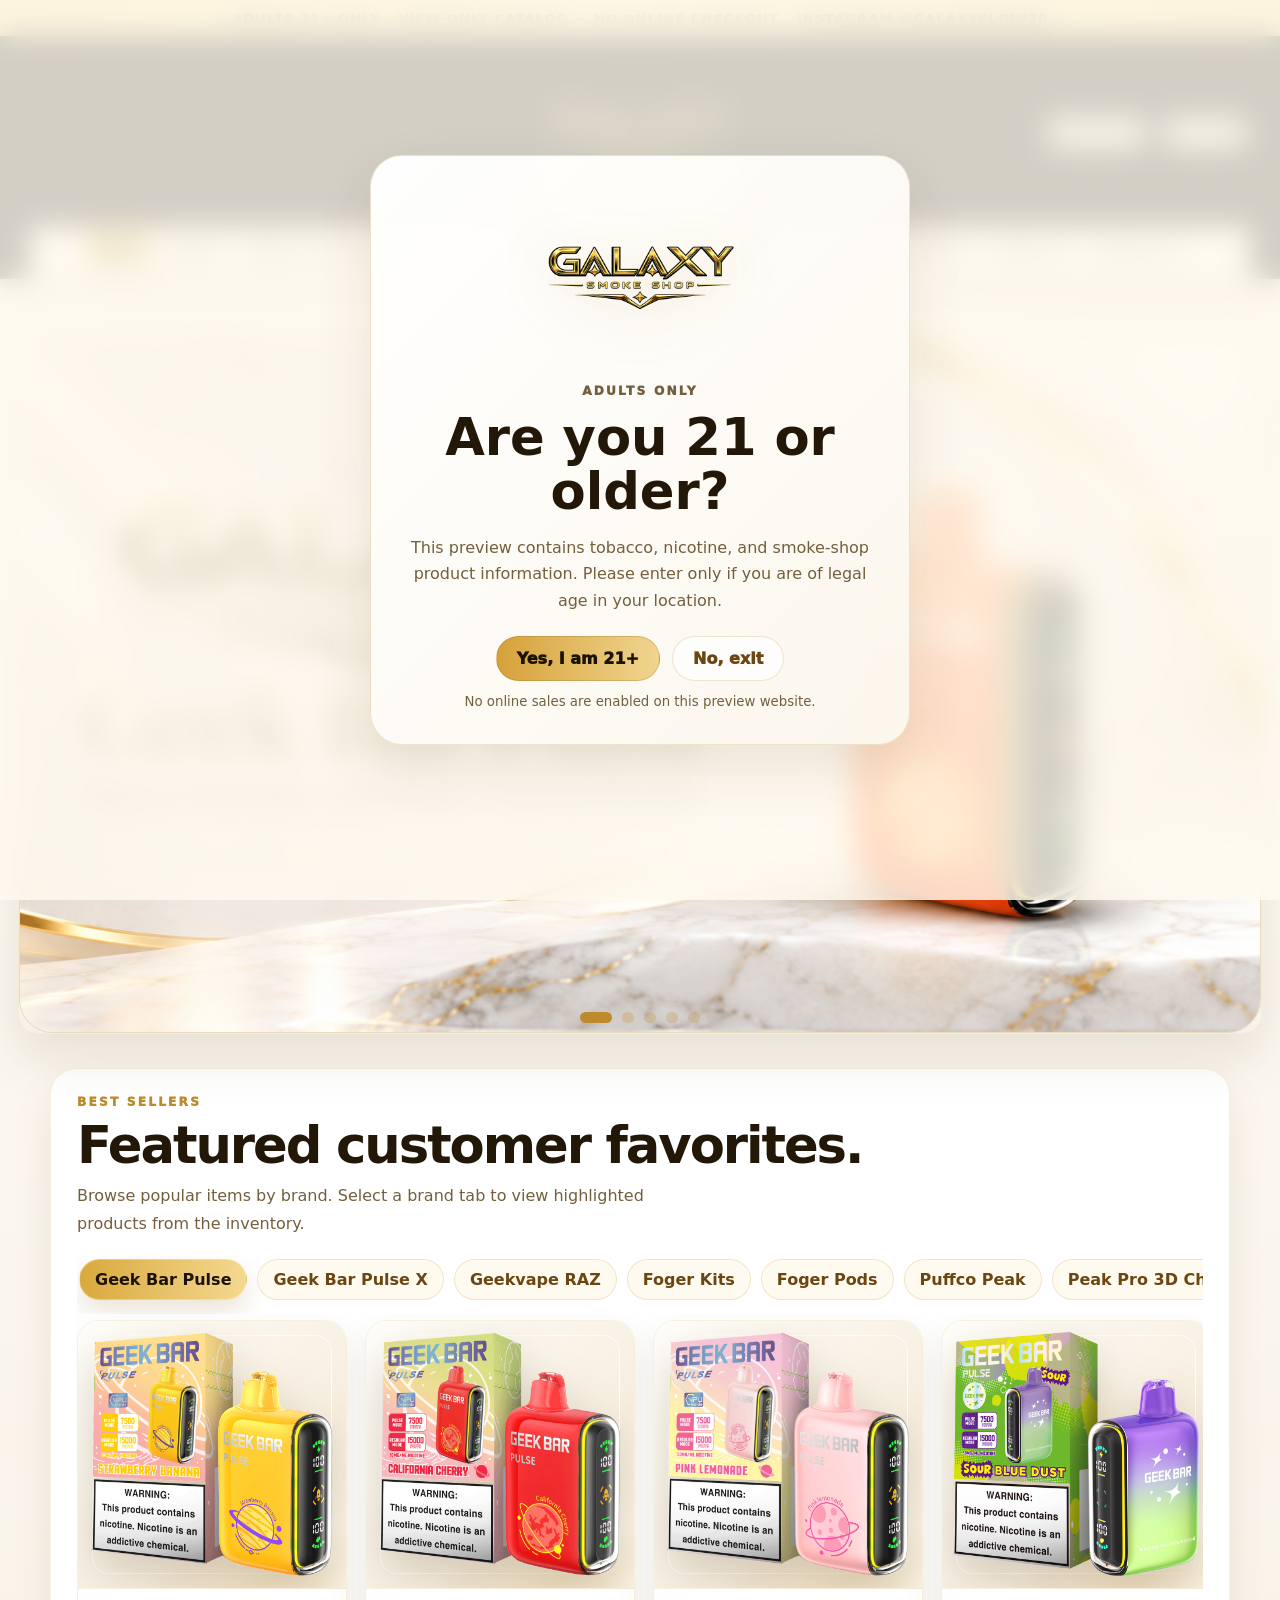
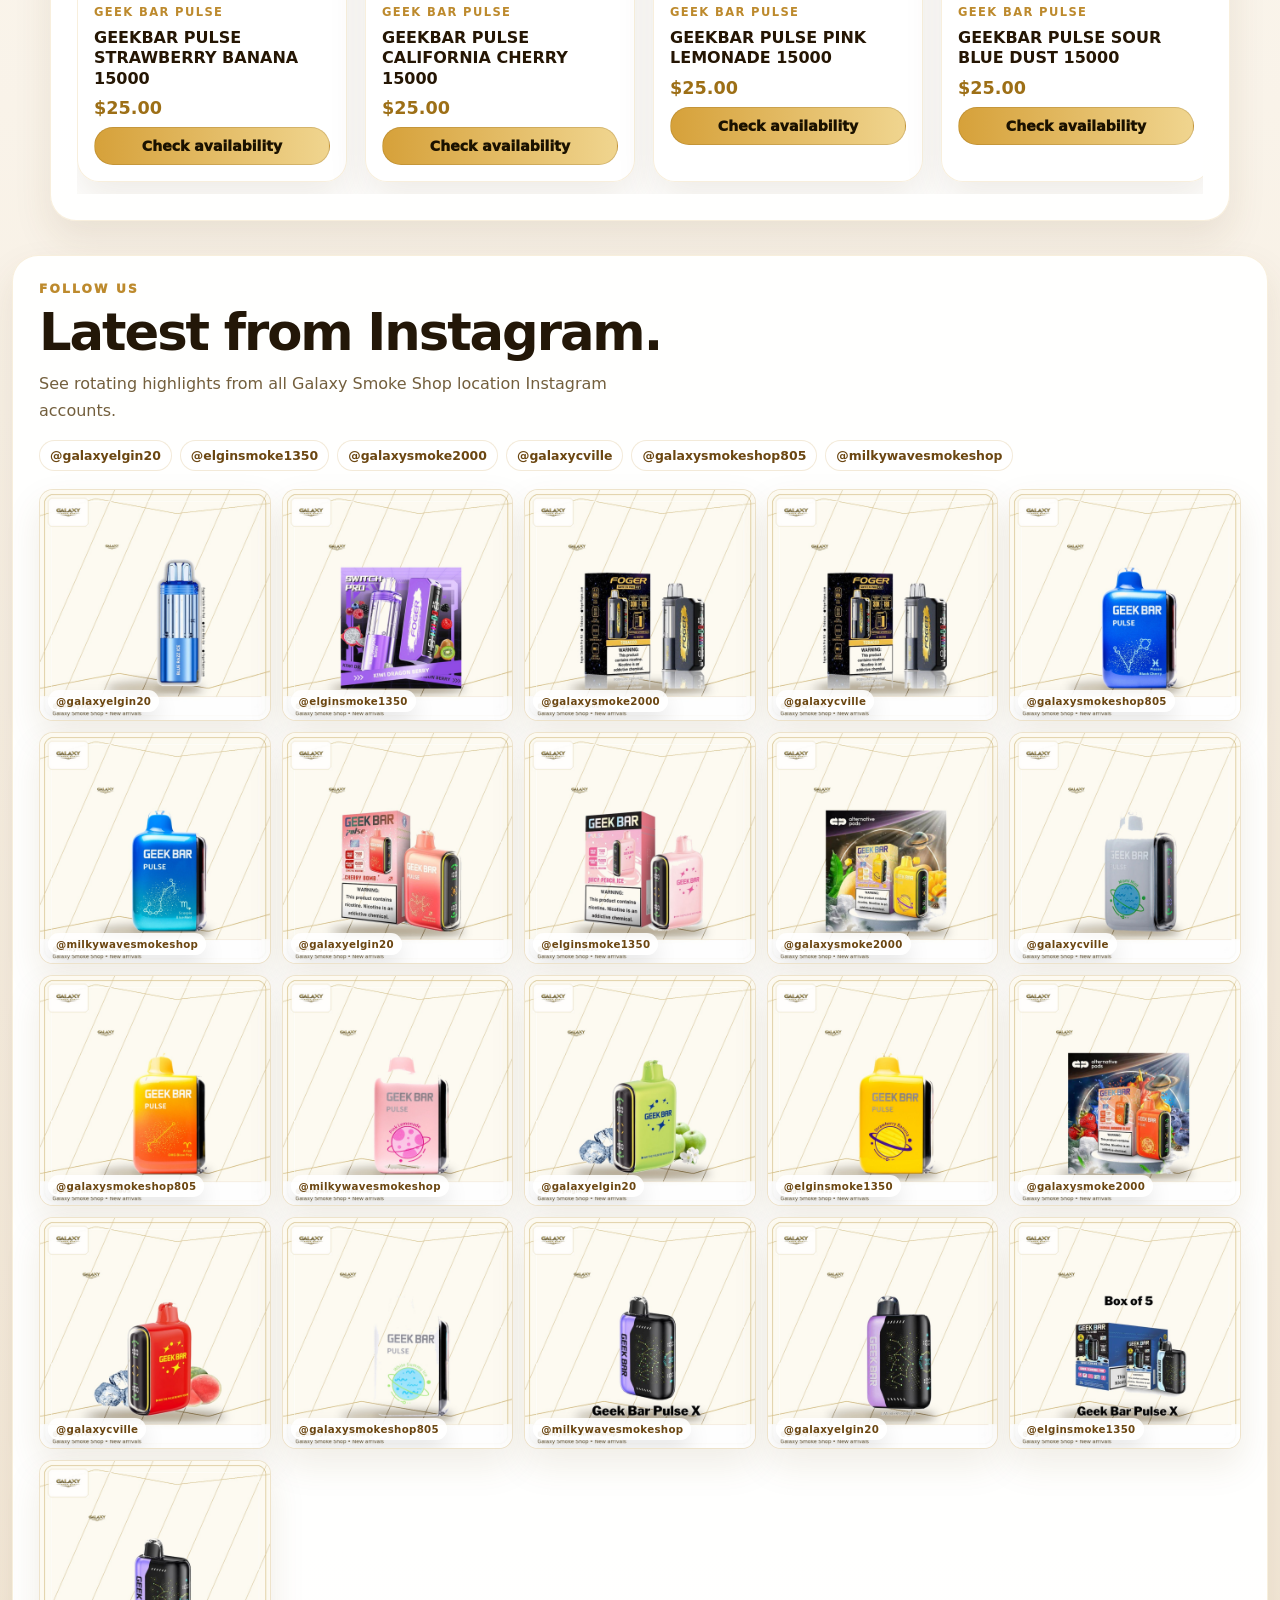
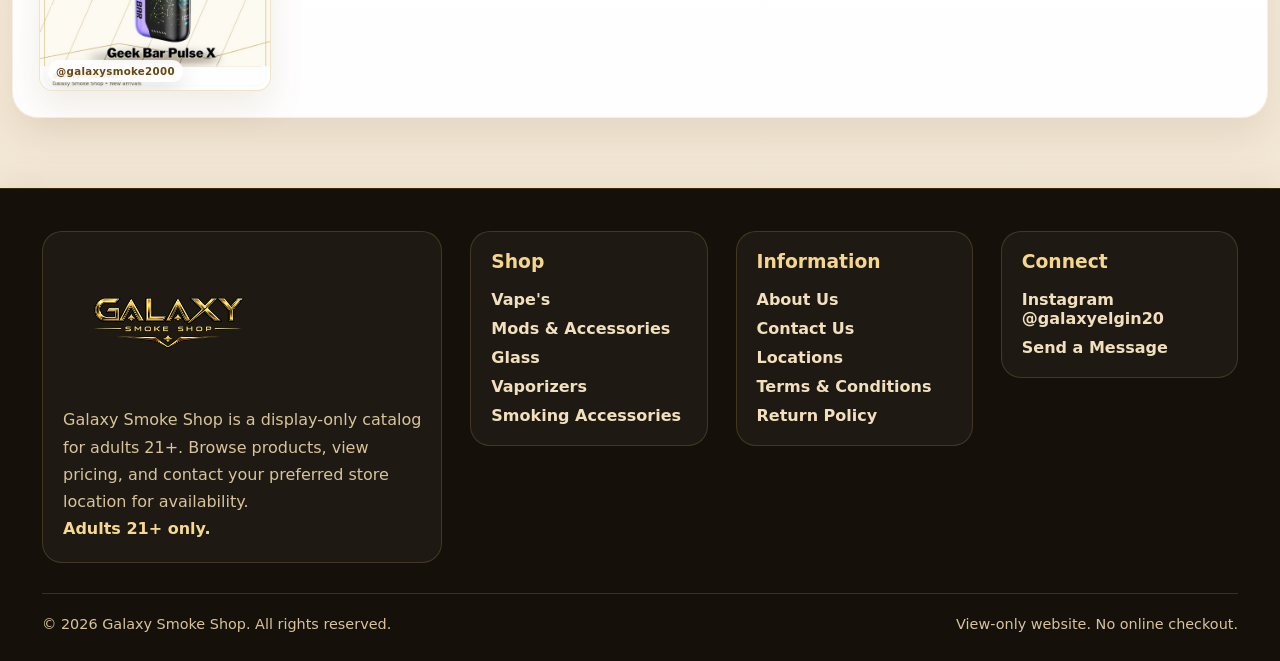
<file: index.html>
<!doctype html>
<html lang="en">
<head>
  <meta charset="utf-8" />
  <meta name="viewport" content="width=device-width, initial-scale=1" />
  <title>Galaxy Smoke Shop | Product Preview</title>
  <meta name="description" content="Galaxy Smoke Shop preview website: vapes, mods, glass, vaporizers, smoking accessories, locations, careers, about and contact." />
  <link rel="icon" href="assets/galaxy-logo.png" />
  <link rel="stylesheet" href="styles.css" />
</head>
<body data-theme="champagne-lux">
  <div class="age-gate" id="ageGate" role="dialog" aria-modal="true" aria-labelledby="ageGateTitle">
    <div class="age-card">
      <img src="assets/galaxy-logo.png" alt="Galaxy Smoke Shop logo" />
      <p class="eyebrow">Adults Only</p>
      <h1 id="ageGateTitle">Are you 21 or older?</h1>
      <p>This preview contains tobacco, nicotine, and smoke-shop product information. Please enter only if you are of legal age in your location.</p>
      <div class="age-actions">
        <button class="btn primary" id="confirmAge">Yes, I am 21+</button>
        <a class="btn ghost" href="https://www.google.com/">No, exit</a>
      </div>
      <small>No online sales are enabled on this preview website.</small>
    </div>
  </div>

  <header class="site-header customer-header" id="top">
    <div class="top-announcement">
      <span>Adults 21+ only</span>
      <span>View-only catalog — no online checkout</span>
      <a href="https://www.instagram.com/galaxyelgin20/" target="_blank" rel="noopener">Instagram @galaxyelgin20</a>
    </div>
    <div class="header-main-row">
      <a class="brand" href="#home" aria-label="Galaxy Smoke Shop Home">
        <img src="assets/galaxy-logo.png" alt="Galaxy Smoke Shop logo" />
      </a>
      <div class="header-quick-links" aria-label="Quick links">
        <a href="#locations">Locations</a>
        <a href="#contact">Contact</a>
      </div>
      <button class="nav-toggle" id="navToggle" aria-controls="mainNav" aria-expanded="false">Menu</button>
    </div>
    <nav class="main-nav" id="mainNav" aria-label="Primary navigation">
      <a href="#home" data-nav="home">Home</a>
      <a href="#vapes" data-nav="vapes">Vape's</a>
      <a href="#mods" data-nav="mods">Mods & Accessories</a>
      <a href="#glass" data-nav="glass">Glass</a>
      <a href="#vaporizers" data-nav="vaporizers">Vaporizers</a>
      <a href="#smoking" data-nav="smoking">Smoking Accessories</a>
      <a href="#careers" data-nav="careers">Careers</a>
      <a href="#locations" data-nav="locations">Locations</a>
      <a href="#about" data-nav="about">About Us</a>
      <a href="#contact" data-nav="contact">Contact Us</a>
    </nav>
  </header>

  <main>
    <section class="page active" id="homePage" data-page="home">
      <section class="hero hero-reference section-shell">
        <div class="reference-banner-frame" aria-label="Featured brand banners inspired by carousel layout">
          <div class="reference-banner-slider" id="heroBanners">
            <article class="hero-banner-slide banner-image-slide active"><img src="assets/banners/geekbar-pulse-banner.png" alt="Geek Bar Pulse banner" loading="eager" /></article>
            <article class="hero-banner-slide banner-image-slide"><img src="assets/banners/geekbar-pulsex-banner.png" alt="Geek Bar Pulse X banner" loading="lazy" /></article>
            <article class="hero-banner-slide banner-image-slide"><img src="assets/banners/foger-banner.png" alt="Foger banner" loading="lazy" /></article>
            <article class="hero-banner-slide banner-image-slide"><img src="assets/banners/raz-banner.png" alt="Geekvape RAZ banner" loading="lazy" /></article>
            <article class="hero-banner-slide banner-image-slide"><img src="assets/banners/puffco-banner.png" alt="Puffco banner" loading="lazy" /></article>
          </div>
          <div class="hero-banner-dots" id="heroBannerDots" aria-label="Banner slide indicators"></div>
        </div>
</section>

      <section class="section-shell best-sellers-section" aria-label="Best seller products">
        <div class="section-heading-row">
          <div>
            <p class="eyebrow">Best Sellers</p>
            <h2>Featured customer favorites.</h2>
            <p>Browse popular items by brand. Select a brand tab to view highlighted products from the inventory.</p>
          </div>
        </div>
        <div class="best-seller-tabs" id="bestSellerTabs" role="tablist" aria-label="Best seller brand tabs"></div>
        <div class="best-seller-track" id="bestSellerTrack" aria-live="polite"></div>
      </section>

      <section class="section-shell instagram-section" aria-label="Instagram feed">
        <div class="section-heading-row instagram-heading">
          <div>
            <p class="eyebrow">Follow Us</p>
            <h2>Latest from Instagram.</h2>
            <p>See rotating highlights from all Galaxy Smoke Shop location Instagram accounts.</p>
          </div>
        </div>
        <div class="instagram-accounts-row" aria-label="Instagram accounts">
          <span>@galaxyelgin20</span>
          <span>@elginsmoke1350</span>
          <span>@galaxysmoke2000</span>
          <span>@galaxycville</span>
          <span>@galaxysmokeshop805</span>
          <span>@milkywavesmokeshop</span>
        </div>
        <div class="instagram-grid instagram-gallery-grid" id="instagramRotatingGrid" aria-live="polite"></div>
      </section>
    </section>

    <section class="page product-page" id="productPage" data-page="products">
      <section class="section-shell product-hero">
        <p class="eyebrow" id="productEyebrow">Catalog</p>
        <h1 id="productTitle">Products</h1>
        <p id="productDek">Browse products.</p>
      </section>

      <section class="section-shell product-controls" aria-label="Product controls">
        <label class="search-field">
          <span>Search products</span>
          <input id="productSearch" type="search" placeholder="Search by item, category, UPC..." />
        </label>
        <label>
          <span>Category</span>
          <select id="categoryFilter"></select>
        </label>
        <label>
          <span>Sort</span>
          <select id="sortFilter">
            <option value="featured">Featured</option>
            <option value="name-asc">Name A-Z</option>
            <option value="price-asc">Price low-high</option>
            <option value="price-desc">Price high-low</option>
          </select>
        </label>
      </section>

      <section class="section-shell catalog-summary">
        <p id="resultSummary">Showing products.</p>
        <p class="muted">Product images use transparent cutouts on the Galaxy White Marble Gold product panel. Availability is handled through the inquiry button for each item.</p>
      </section>

      <section class="section-shell product-grid" id="productGrid" aria-live="polite"></section>
      <section class="section-shell pager" id="pager"></section>
    </section>

    <section class="page" id="careersPage" data-page="careers">
      <section class="section-shell content-page">
        <p class="eyebrow">Careers</p>
        <h1>Join the Galaxy Smoke Shop team.</h1>
        <p>Use this page for open roles, hiring requirements, and application instructions.</p>
        <div class="content-cards two-col">
          <article>
            <h3>Retail Associate</h3>
            <p>Customer service, product knowledge, restocking, register support, and store upkeep.</p>
          </article>
          <article>
            <h3>Keyholder / Shift Lead</h3>
            <p>Opening and closing support, team coordination, inventory awareness, and customer experience.</p>
          </article>
        </div>
        <a href="#contact" class="btn primary">Contact About Careers</a>
      </section>
    </section>

    <section class="page" id="locationsPage" data-page="locations">
      <section class="section-shell content-page locations-page">
        <p class="eyebrow">Locations</p>
        <h1>Visit our smoke shop locations.</h1>
        <p class="locations-intro">Choose the store closest to you. Each location includes the address, phone number, embedded map, and a directions button that opens Google Maps.</p>
        <div class="locations-grid">
          <article class="location-card">
            <div class="location-details">
              <span class="location-number">01</span>
              <h2>Galaxy Smoke Shop Elgin</h2>
              <p class="location-address">20 S State St., Elgin, IL 60123</p>
              <p><strong>Phone:</strong> <a href="tel:+12247697934">(224) 769-7934</a></p>
              <div class="location-actions">
                <a class="btn primary small" href="https://www.google.com/maps/dir/?api=1&destination=20+S+State+St.%2C+Elgin%2C+IL+60123" target="_blank" rel="noopener">Get Directions</a>
                <a class="btn secondary small" href="tel:+12247697934">Call Store</a>
              </div>
            </div>
            <div class="map-embed" aria-label="Map for Galaxy Smoke Shop Elgin">
              <iframe
                title="Map to Galaxy Smoke Shop Elgin"
                src="https://maps.google.com/maps?q=20+S+State+St.%2C+Elgin%2C+IL+60123&output=embed"
                loading="lazy"
                allowfullscreen=""
                referrerpolicy="no-referrer-when-downgrade"></iframe>
            </div>
          </article>
          <article class="location-card">
            <div class="location-details">
              <span class="location-number">02</span>
              <h2>Galaxy Smoke Shop Hanover</h2>
              <p class="location-address">2000 Irving Park Rd, Hanover Park, IL 60133</p>
              <p><strong>Phone:</strong> <a href="tel:+16308554075">(630) 855-4075</a></p>
              <div class="location-actions">
                <a class="btn primary small" href="https://www.google.com/maps/dir/?api=1&destination=2000+Irving+Park+Rd%2C+Hanover+Park%2C+IL+60133" target="_blank" rel="noopener">Get Directions</a>
                <a class="btn secondary small" href="tel:+16308554075">Call Store</a>
              </div>
            </div>
            <div class="map-embed" aria-label="Map for Galaxy Smoke Shop Hanover">
              <iframe
                title="Map to Galaxy Smoke Shop Hanover"
                src="https://maps.google.com/maps?q=2000+Irving+Park+Rd%2C+Hanover+Park%2C+IL+60133&output=embed"
                loading="lazy"
                allowfullscreen=""
                referrerpolicy="no-referrer-when-downgrade"></iframe>
            </div>
          </article>
          <article class="location-card">
            <div class="location-details">
              <span class="location-number">03</span>
              <h2>Elgin Smoke and Tobacco Shop</h2>
              <p class="location-address">1350 E Chicago St. Unit 25, Elgin, IL 60120</p>
              <p><strong>Phone:</strong> <a href="tel:+12248565628">(224) 856-5628</a></p>
              <div class="location-actions">
                <a class="btn primary small" href="https://www.google.com/maps/dir/?api=1&destination=1350+E+Chicago+St.+Unit+25%2C+Elgin%2C+IL+60120" target="_blank" rel="noopener">Get Directions</a>
                <a class="btn secondary small" href="tel:+12248565628">Call Store</a>
              </div>
            </div>
            <div class="map-embed" aria-label="Map for Elgin Smoke and Tobacco Shop">
              <iframe
                title="Map to Elgin Smoke and Tobacco Shop"
                src="https://maps.google.com/maps?q=1350+E+Chicago+St.+Unit+25%2C+Elgin%2C+IL+60120&output=embed"
                loading="lazy"
                allowfullscreen=""
                referrerpolicy="no-referrer-when-downgrade"></iframe>
            </div>
          </article>
          <article class="location-card">
            <div class="location-details">
              <span class="location-number">04</span>
              <h2>Galaxy Smoke Shop Schaumburg</h2>
              <p class="location-address">805 E Schaumburg Rd, Schaumburg, IL 60194</p>
              <p><strong>Phone:</strong> <a href="tel:+18474665844">(847) 466-5844</a></p>
              <div class="location-actions">
                <a class="btn primary small" href="https://www.google.com/maps/dir/?api=1&destination=805+E+Schaumburg+Rd%2C+Schaumburg%2C+IL+60194" target="_blank" rel="noopener">Get Directions</a>
                <a class="btn secondary small" href="tel:+18474665844">Call Store</a>
              </div>
            </div>
            <div class="map-embed" aria-label="Map for Galaxy Smoke Shop Schaumburg">
              <iframe
                title="Map to Galaxy Smoke Shop Schaumburg"
                src="https://maps.google.com/maps?q=805+E+Schaumburg+Rd%2C+Schaumburg%2C+IL+60194&output=embed"
                loading="lazy"
                allowfullscreen=""
                referrerpolicy="no-referrer-when-downgrade"></iframe>
            </div>
          </article>
          <article class="location-card">
            <div class="location-details">
              <span class="location-number">05</span>
              <h2>Galaxy Smoke Shop Carpentersville</h2>
              <p class="location-address">91 S Kennedy Dr., Unit I, Carpentersville, IL 60110</p>
              <p><strong>Phone:</strong> <a href="tel:+12248028111">(224) 802-8111</a></p>
              <div class="location-actions">
                <a class="btn primary small" href="https://www.google.com/maps/dir/?api=1&destination=91+S+Kennedy+Dr+Unit+I%2C+Carpentersville%2C+IL+60110" target="_blank" rel="noopener">Get Directions</a>
                <a class="btn secondary small" href="tel:+12248028111">Call Store</a>
              </div>
            </div>
            <div class="map-embed" aria-label="Map for Galaxy Smoke Shop Carpentersville">
              <iframe
                title="Map to Galaxy Smoke Shop Carpentersville"
                src="https://maps.google.com/maps?q=91+S+Kennedy+Dr+Unit+I%2C+Carpentersville%2C+IL+60110&output=embed"
                loading="lazy"
                allowfullscreen=""
                referrerpolicy="no-referrer-when-downgrade"></iframe>
            </div>
          </article>
          <article class="location-card">
            <div class="location-details">
              <span class="location-number">06</span>
              <h2>Milkywave Smoke and Vape</h2>
              <p class="location-address">1105 Maple Ave, Lisle, IL 60532</p>
              <p><strong>Phone:</strong> <a href="tel:+16307249790">(630) 724-9790</a></p>
              <div class="location-actions">
                <a class="btn primary small" href="https://www.google.com/maps/dir/?api=1&destination=1105+Maple+Ave%2C+Lisle%2C+IL+60532" target="_blank" rel="noopener">Get Directions</a>
                <a class="btn secondary small" href="tel:+16307249790">Call Store</a>
              </div>
            </div>
            <div class="map-embed" aria-label="Map for Milkywave Smoke and Vape">
              <iframe
                title="Map to Milkywave Smoke and Vape"
                src="https://maps.google.com/maps?q=1105+Maple+Ave%2C+Lisle%2C+IL+60532&output=embed"
                loading="lazy"
                allowfullscreen=""
                referrerpolicy="no-referrer-when-downgrade"></iframe>
            </div>
          </article>
        </div>
      </section>
    </section>

    <section class="page" id="aboutPage" data-page="about">
      <section class="section-shell content-page">
        <p class="eyebrow">About Us</p>
        <h1>Galaxy Smoke Shop is built around selection, service, and a clean in-store experience.</h1>
        <p>Customize this section with your business story, brand promise, team values, and product specialties.</p>
        <div class="content-cards three-col">
          <article>
            <h3>Wide Selection</h3>
            <p>Browse vapes, mods, glass, vaporizers, rolling accessories, hookah items, and more.</p>
          </article>
          <article>
            <h3>Helpful Service</h3>
            <p>Designed for staff-assisted, in-store product discovery and quick price lookup.</p>
          </article>
          <article>
            <h3>Display-Only</h3>
            <p>The current website does not sell, ship, or process payments online.</p>
          </article>
        </div>
      </section>
    </section>

    <section class="page" id="contactPage" data-page="contact">
      <section class="section-shell content-page contact-layout">
        <div>
          <p class="eyebrow">Contact Us</p>
          <h1>Contact Galaxy Smoke Shop.</h1>
          <p>Add the final email, phone, address, and business hours here before publishing.</p>
          <div class="contact-list">
            <p><strong>Phone:</strong> Add phone number</p>
            <p><strong>Email:</strong> Add business email</p>
            <p><strong>Address:</strong> Add store address</p>
          </div>
        </div>
        <form class="contact-form" id="contactForm">
          <label>Name<input type="text" name="name" placeholder="Your name" /></label>
          <label>Email<input type="email" name="email" placeholder="you@example.com" /></label>
          <label>Message<textarea name="message" placeholder="How can we help?" rows="5"></textarea></label>
          <button class="btn primary" type="submit">Preview Submit</button>
          <p class="form-note" id="formNote">Connect this form to your email or website backend before launch.</p>
        </form>
      </section>
    </section>
  </main>

  
  <div class="availability-modal hidden" id="availabilityModal" aria-hidden="true">
    <div class="availability-backdrop" id="availabilityBackdrop"></div>
    <div class="availability-dialog" role="dialog" aria-modal="true" aria-labelledby="availabilityTitle">
      <button class="modal-close" id="availabilityClose" aria-label="Close">×</button>
      <p class="eyebrow">Availability Inquiry</p>
      <h2 id="availabilityTitle">Check availability</h2>
      <p class="availability-copy">Select the location you want to contact for this item.</p>
      <div class="selected-product" id="selectedProductName"></div>
      <label class="availability-label">
        <span>Choose location</span>
        <select id="availabilityLocationSelect">
          <option value="">Select a location</option>
          <option value="elgin">Galaxy Smoke Shop Elgin</option>
          <option value="hanover">Galaxy Smoke Shop Hanover</option>
          <option value="elgin-tobacco">Elgin Smoke and Tobacco Shop</option>
          <option value="schaumburg">Galaxy Smoke Shop Schaumburg</option>
          <option value="carpentersville">Galaxy Smoke Shop Carpentersville</option>
          <option value="milkywave">Milkywave Smoke and Vape</option>
        </select>
      </label>
      <div class="selected-location-card hidden" id="selectedLocationCard">
        <h3 id="selectedLocationName"></h3>
        <p id="selectedLocationAddress"></p>
        <p><strong>Phone:</strong> <a id="selectedLocationPhone" href="#"></a></p>
      </div>
      <div class="availability-actions">
        <a class="btn primary disabled-link" id="callSelectedLocation" href="#" aria-disabled="true">Call This Store</a>
        <a class="btn secondary disabled-link" id="directionsSelectedLocation" href="#" aria-disabled="true" target="_blank" rel="noopener">Get Directions</a>
      </div>
      <p class="availability-note">This is a display-only website preview. Inquiry buttons connect customers to the selected store location.</p>
    </div>
  </div>

  <footer class="site-footer customer-footer">
    <div class="footer-grid footer-link-grid">
      <section class="footer-brand-block">
        <img src="assets/galaxy-logo.png" alt="Galaxy Smoke Shop logo" />
        <p>Galaxy Smoke Shop is a display-only catalog for adults 21+. Browse products, view pricing, and contact your preferred store location for availability.</p>
        <p class="footer-age">Adults 21+ only.</p>
      </section>
      <section class="footer-column">
        <h3>Shop</h3>
        <a href="index.html#vapes">Vape's</a>
        <a href="index.html#mods">Mods & Accessories</a>
        <a href="index.html#glass">Glass</a>
        <a href="index.html#vaporizers">Vaporizers</a>
        <a href="index.html#smoking">Smoking Accessories</a>
      </section>
      <section class="footer-column">
        <h3>Information</h3>
        <a href="about.html">About Us</a>
        <a href="contact.html">Contact Us</a>
        <a href="index.html#locations">Locations</a>
        <a href="terms.html">Terms & Conditions</a>
        <a href="return-policy.html">Return Policy</a>
      </section>
      <section class="footer-column">
        <h3>Connect</h3>
        <a href="https://www.instagram.com/galaxyelgin20/" target="_blank" rel="noopener">Instagram @galaxyelgin20</a>
        <a href="contact.html">Send a Message</a>
      </section>
    </div>
    <div class="footer-bottom">
      <span>© 2026 Galaxy Smoke Shop. All rights reserved.</span>
      <span>View-only website. No online checkout.</span>
    </div>
  </footer>

  <script src="products.js"></script>
  <script src="script.js"></script>
</body>
</html>
</file>
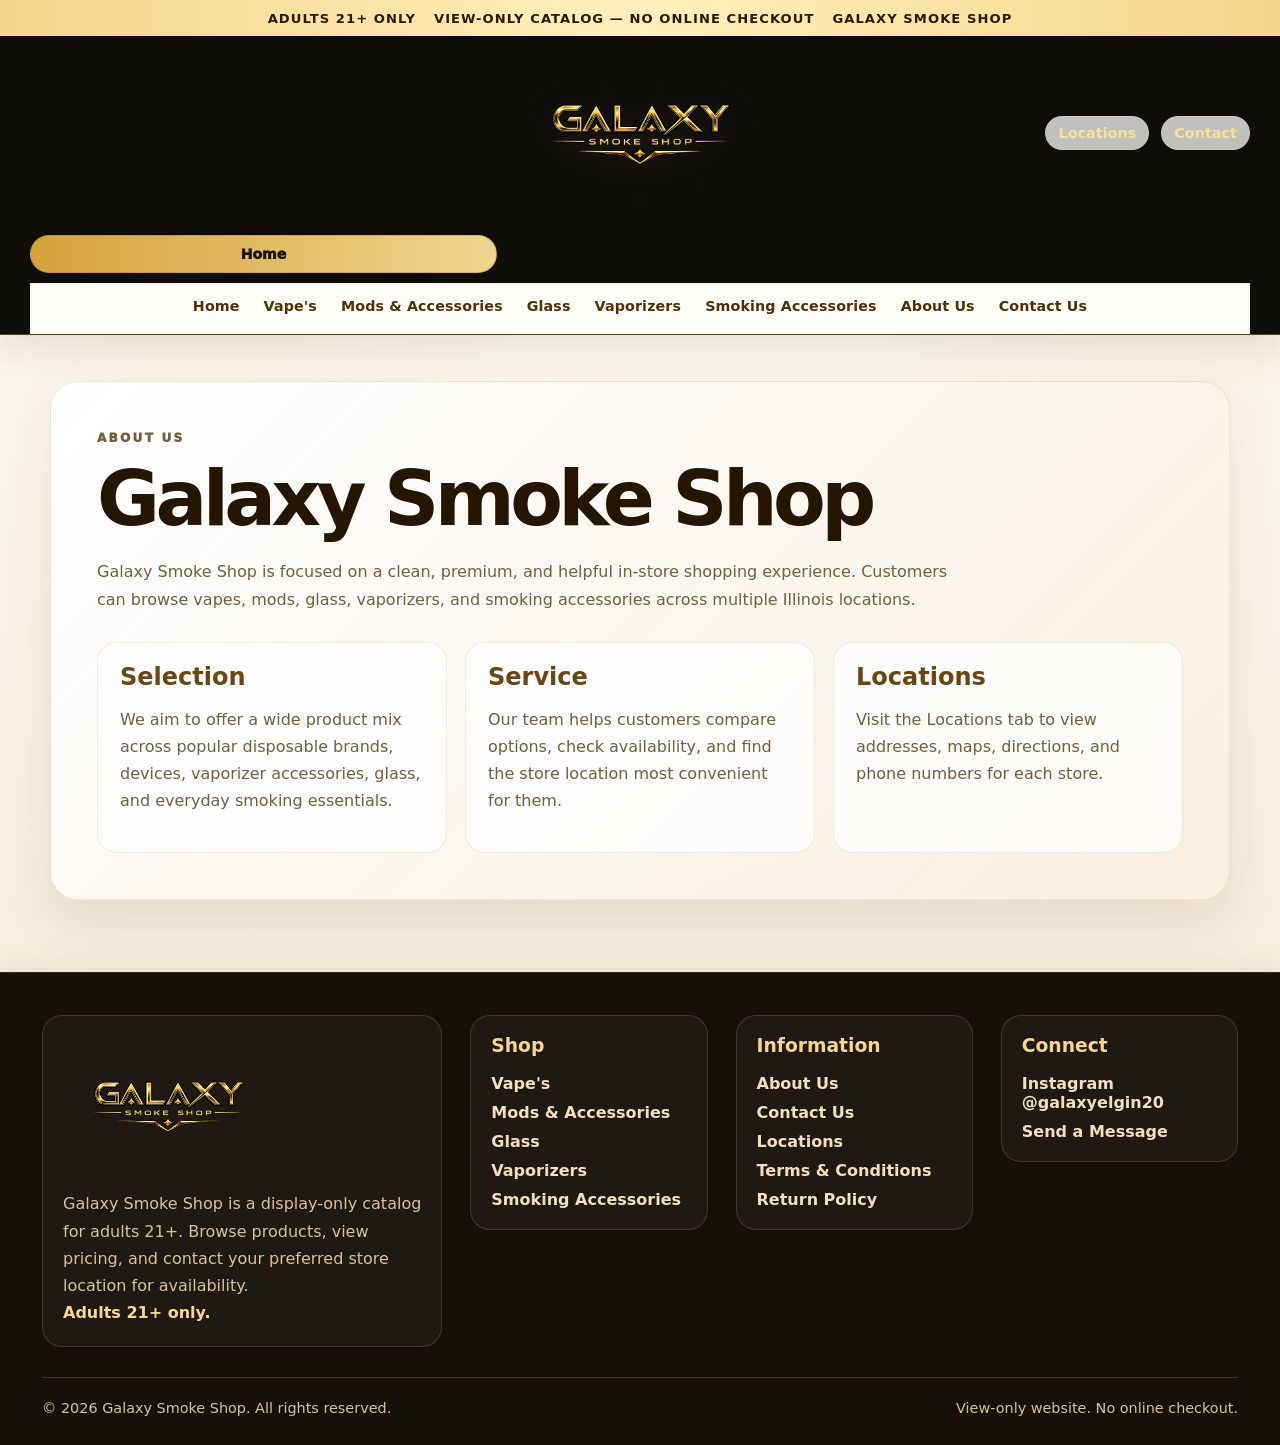
<file: about.html>
<!doctype html>
<html lang="en">
<head>
  <meta charset="utf-8" />
  <meta name="viewport" content="width=device-width, initial-scale=1" />
  <title>About Us | Galaxy Smoke Shop</title>
  <link rel="icon" href="assets/galaxy-logo.png" />
  <link rel="stylesheet" href="styles.css" />
</head>
<body data-theme="champagne-lux" class="static-page-body">
  <header class="site-header customer-header" id="top">
    <div class="top-announcement"><span>Adults 21+ only</span><span>View-only catalog — no online checkout</span><span>Galaxy Smoke Shop</span></div>
    <div class="header-main-row">
      <a class="brand" href="index.html#home" aria-label="Galaxy Smoke Shop Home"><img src="assets/galaxy-logo.png" alt="Galaxy Smoke Shop logo" /></a>
      <div class="header-quick-links"><a href="index.html#locations">Locations</a><a href="contact.html">Contact</a></div>
      <a class="btn primary small" href="index.html#home">Home</a>
    </div>
    <nav class="main-nav" aria-label="Primary navigation">
      <a href="index.html#home">Home</a><a href="index.html#vapes">Vape's</a><a href="index.html#mods">Mods & Accessories</a><a href="index.html#glass">Glass</a><a href="index.html#vaporizers">Vaporizers</a><a href="index.html#smoking">Smoking Accessories</a><a href="about.html">About Us</a><a href="contact.html">Contact Us</a>
    </nav>
  </header>
  <main class="static-main section-shell">
    
<section class="policy-card">
  <p class="eyebrow">About Us</p>
  <h1>Galaxy Smoke Shop</h1>
  <p>Galaxy Smoke Shop is focused on a clean, premium, and helpful in-store shopping experience. Customers can browse vapes, mods, glass, vaporizers, and smoking accessories across multiple Illinois locations.</p>
  <div class="policy-grid three-col">
    <article><h2>Selection</h2><p>We aim to offer a wide product mix across popular disposable brands, devices, vaporizer accessories, glass, and everyday smoking essentials.</p></article>
    <article><h2>Service</h2><p>Our team helps customers compare options, check availability, and find the store location most convenient for them.</p></article>
    <article><h2>Locations</h2><p>Visit the Locations tab to view addresses, maps, directions, and phone numbers for each store.</p></article>
  </div>
</section>
  </main>
  <footer class="site-footer customer-footer">
    <div class="footer-grid footer-link-grid">
      <section class="footer-brand-block">
        <img src="assets/galaxy-logo.png" alt="Galaxy Smoke Shop logo" />
        <p>Galaxy Smoke Shop is a display-only catalog for adults 21+. Browse products, view pricing, and contact your preferred store location for availability.</p>
        <p class="footer-age">Adults 21+ only.</p>
      </section>
      <section class="footer-column">
        <h3>Shop</h3>
        <a href="index.html#vapes">Vape's</a>
        <a href="index.html#mods">Mods & Accessories</a>
        <a href="index.html#glass">Glass</a>
        <a href="index.html#vaporizers">Vaporizers</a>
        <a href="index.html#smoking">Smoking Accessories</a>
      </section>
      <section class="footer-column">
        <h3>Information</h3>
        <a href="about.html">About Us</a>
        <a href="contact.html">Contact Us</a>
        <a href="index.html#locations">Locations</a>
        <a href="terms.html">Terms & Conditions</a>
        <a href="return-policy.html">Return Policy</a>
      </section>
      <section class="footer-column">
        <h3>Connect</h3>
        <a href="https://www.instagram.com/galaxyelgin20/" target="_blank" rel="noopener">Instagram @galaxyelgin20</a>
        <a href="contact.html">Send a Message</a>
      </section>
    </div>
    <div class="footer-bottom">
      <span>© 2026 Galaxy Smoke Shop. All rights reserved.</span>
      <span>View-only website. No online checkout.</span>
    </div>
  </footer>
</body>
</html>
</file>
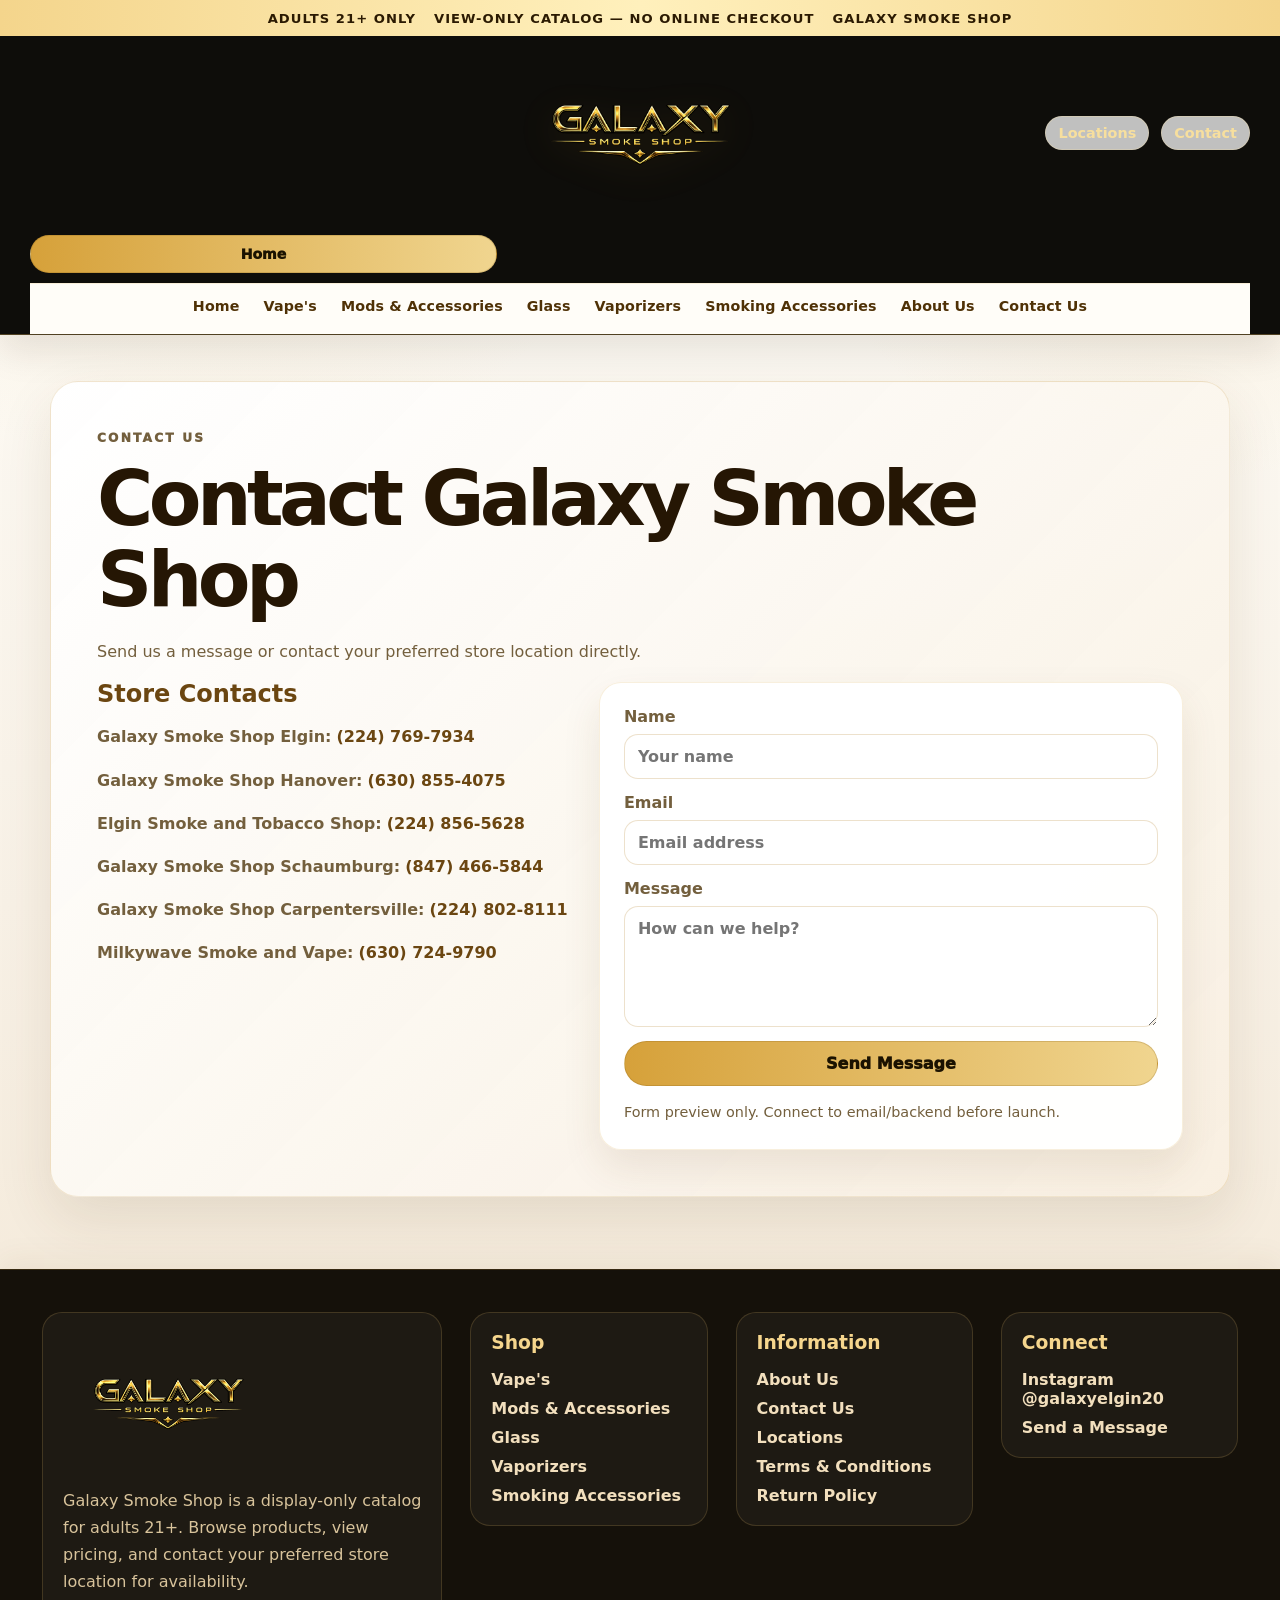
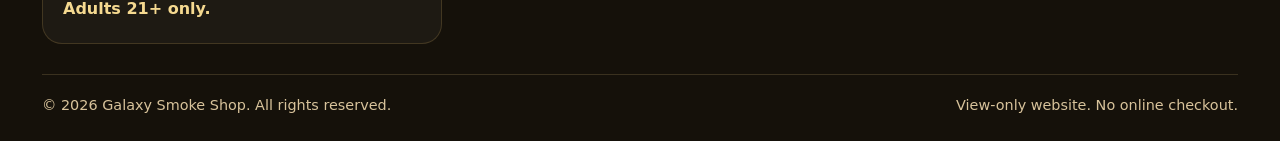
<file: contact.html>
<!doctype html>
<html lang="en">
<head>
  <meta charset="utf-8" />
  <meta name="viewport" content="width=device-width, initial-scale=1" />
  <title>Contact Us | Galaxy Smoke Shop</title>
  <link rel="icon" href="assets/galaxy-logo.png" />
  <link rel="stylesheet" href="styles.css" />
</head>
<body data-theme="champagne-lux" class="static-page-body">
  <header class="site-header customer-header" id="top">
    <div class="top-announcement"><span>Adults 21+ only</span><span>View-only catalog — no online checkout</span><span>Galaxy Smoke Shop</span></div>
    <div class="header-main-row">
      <a class="brand" href="index.html#home" aria-label="Galaxy Smoke Shop Home"><img src="assets/galaxy-logo.png" alt="Galaxy Smoke Shop logo" /></a>
      <div class="header-quick-links"><a href="index.html#locations">Locations</a><a href="contact.html">Contact</a></div>
      <a class="btn primary small" href="index.html#home">Home</a>
    </div>
    <nav class="main-nav" aria-label="Primary navigation">
      <a href="index.html#home">Home</a><a href="index.html#vapes">Vape's</a><a href="index.html#mods">Mods & Accessories</a><a href="index.html#glass">Glass</a><a href="index.html#vaporizers">Vaporizers</a><a href="index.html#smoking">Smoking Accessories</a><a href="about.html">About Us</a><a href="contact.html">Contact Us</a>
    </nav>
  </header>
  <main class="static-main section-shell">
    
<section class="policy-card contact-policy-card">
  <p class="eyebrow">Contact Us</p>
  <h1>Contact Galaxy Smoke Shop</h1>
  <p>Send us a message or contact your preferred store location directly.</p>
  <div class="contact-layout static-contact-layout">
    <div>
      <h2>Store Contacts</h2>
      <p><strong>Galaxy Smoke Shop Elgin:</strong> <a href="tel:+12247697934">(224) 769-7934</a></p>
      <p><strong>Galaxy Smoke Shop Hanover:</strong> <a href="tel:+16308554075">(630) 855-4075</a></p>
      <p><strong>Elgin Smoke and Tobacco Shop:</strong> <a href="tel:+12248565628">(224) 856-5628</a></p>
      <p><strong>Galaxy Smoke Shop Schaumburg:</strong> <a href="tel:+18474665844">(847) 466-5844</a></p>
      <p><strong>Galaxy Smoke Shop Carpentersville:</strong> <a href="tel:+12248028111">(224) 802-8111</a></p>
      <p><strong>Milkywave Smoke and Vape:</strong> <a href="tel:+16307249790">(630) 724-9790</a></p>
    </div>
    <form class="contact-form" id="contactForm">
      <label><span>Name</span><input type="text" name="name" placeholder="Your name" /></label>
      <label><span>Email</span><input type="email" name="email" placeholder="Email address" /></label>
      <label><span>Message</span><textarea name="message" rows="5" placeholder="How can we help?"></textarea></label>
      <button class="btn primary" type="submit">Send Message</button>
      <p class="form-note">Form preview only. Connect to email/backend before launch.</p>
    </form>
  </div>
</section>
  </main>
  <footer class="site-footer customer-footer">
    <div class="footer-grid footer-link-grid">
      <section class="footer-brand-block">
        <img src="assets/galaxy-logo.png" alt="Galaxy Smoke Shop logo" />
        <p>Galaxy Smoke Shop is a display-only catalog for adults 21+. Browse products, view pricing, and contact your preferred store location for availability.</p>
        <p class="footer-age">Adults 21+ only.</p>
      </section>
      <section class="footer-column">
        <h3>Shop</h3>
        <a href="index.html#vapes">Vape's</a>
        <a href="index.html#mods">Mods & Accessories</a>
        <a href="index.html#glass">Glass</a>
        <a href="index.html#vaporizers">Vaporizers</a>
        <a href="index.html#smoking">Smoking Accessories</a>
      </section>
      <section class="footer-column">
        <h3>Information</h3>
        <a href="about.html">About Us</a>
        <a href="contact.html">Contact Us</a>
        <a href="index.html#locations">Locations</a>
        <a href="terms.html">Terms & Conditions</a>
        <a href="return-policy.html">Return Policy</a>
      </section>
      <section class="footer-column">
        <h3>Connect</h3>
        <a href="https://www.instagram.com/galaxyelgin20/" target="_blank" rel="noopener">Instagram @galaxyelgin20</a>
        <a href="contact.html">Send a Message</a>
      </section>
    </div>
    <div class="footer-bottom">
      <span>© 2026 Galaxy Smoke Shop. All rights reserved.</span>
      <span>View-only website. No online checkout.</span>
    </div>
  </footer>
</body>
</html>
</file>
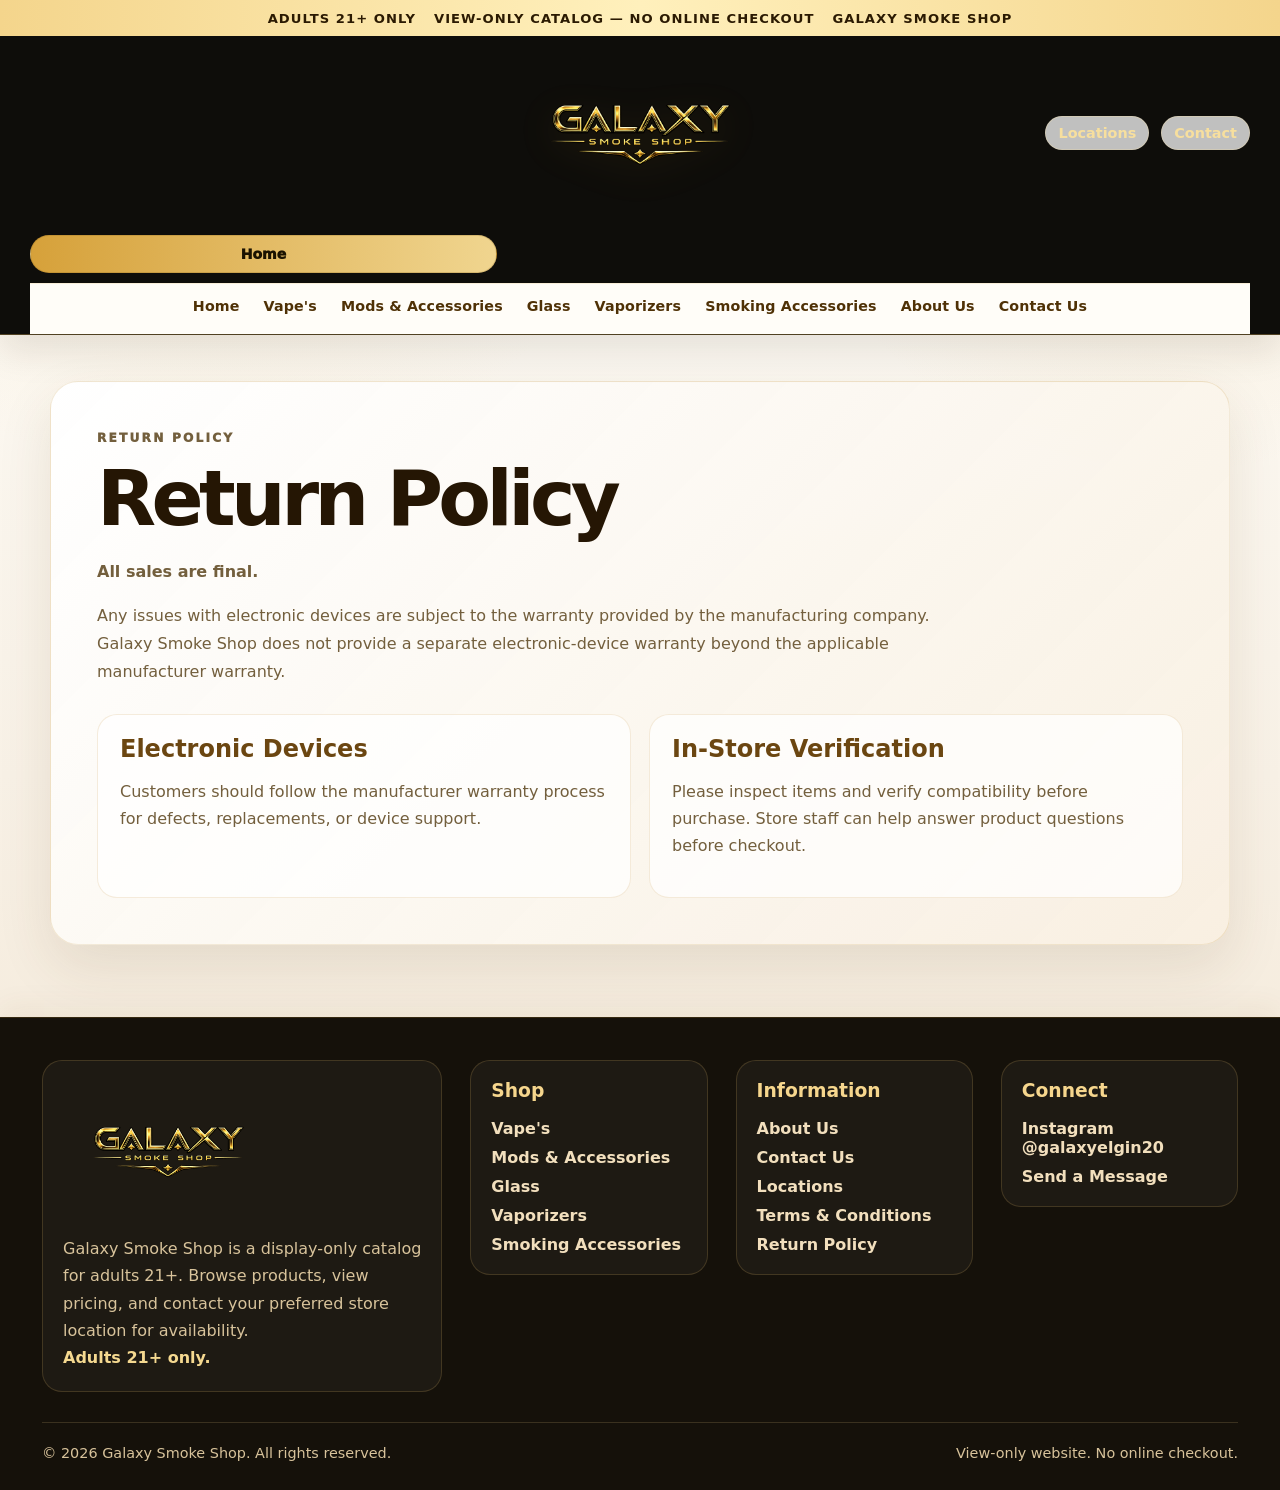
<file: return-policy.html>
<!doctype html>
<html lang="en">
<head>
  <meta charset="utf-8" />
  <meta name="viewport" content="width=device-width, initial-scale=1" />
  <title>Return Policy | Galaxy Smoke Shop</title>
  <link rel="icon" href="assets/galaxy-logo.png" />
  <link rel="stylesheet" href="styles.css" />
</head>
<body data-theme="champagne-lux" class="static-page-body">
  <header class="site-header customer-header" id="top">
    <div class="top-announcement"><span>Adults 21+ only</span><span>View-only catalog — no online checkout</span><span>Galaxy Smoke Shop</span></div>
    <div class="header-main-row">
      <a class="brand" href="index.html#home" aria-label="Galaxy Smoke Shop Home"><img src="assets/galaxy-logo.png" alt="Galaxy Smoke Shop logo" /></a>
      <div class="header-quick-links"><a href="index.html#locations">Locations</a><a href="contact.html">Contact</a></div>
      <a class="btn primary small" href="index.html#home">Home</a>
    </div>
    <nav class="main-nav" aria-label="Primary navigation">
      <a href="index.html#home">Home</a><a href="index.html#vapes">Vape's</a><a href="index.html#mods">Mods & Accessories</a><a href="index.html#glass">Glass</a><a href="index.html#vaporizers">Vaporizers</a><a href="index.html#smoking">Smoking Accessories</a><a href="about.html">About Us</a><a href="contact.html">Contact Us</a>
    </nav>
  </header>
  <main class="static-main section-shell">
    
<section class="policy-card">
  <p class="eyebrow">Return Policy</p>
  <h1>Return Policy</h1>
  <p><strong>All sales are final.</strong></p>
  <p>Any issues with electronic devices are subject to the warranty provided by the manufacturing company. Galaxy Smoke Shop does not provide a separate electronic-device warranty beyond the applicable manufacturer warranty.</p>
  <div class="policy-grid two-col">
    <article><h2>Electronic Devices</h2><p>Customers should follow the manufacturer warranty process for defects, replacements, or device support.</p></article>
    <article><h2>In-Store Verification</h2><p>Please inspect items and verify compatibility before purchase. Store staff can help answer product questions before checkout.</p></article>
  </div>
</section>
  </main>
  <footer class="site-footer customer-footer">
    <div class="footer-grid footer-link-grid">
      <section class="footer-brand-block">
        <img src="assets/galaxy-logo.png" alt="Galaxy Smoke Shop logo" />
        <p>Galaxy Smoke Shop is a display-only catalog for adults 21+. Browse products, view pricing, and contact your preferred store location for availability.</p>
        <p class="footer-age">Adults 21+ only.</p>
      </section>
      <section class="footer-column">
        <h3>Shop</h3>
        <a href="index.html#vapes">Vape's</a>
        <a href="index.html#mods">Mods & Accessories</a>
        <a href="index.html#glass">Glass</a>
        <a href="index.html#vaporizers">Vaporizers</a>
        <a href="index.html#smoking">Smoking Accessories</a>
      </section>
      <section class="footer-column">
        <h3>Information</h3>
        <a href="about.html">About Us</a>
        <a href="contact.html">Contact Us</a>
        <a href="index.html#locations">Locations</a>
        <a href="terms.html">Terms & Conditions</a>
        <a href="return-policy.html">Return Policy</a>
      </section>
      <section class="footer-column">
        <h3>Connect</h3>
        <a href="https://www.instagram.com/galaxyelgin20/" target="_blank" rel="noopener">Instagram @galaxyelgin20</a>
        <a href="contact.html">Send a Message</a>
      </section>
    </div>
    <div class="footer-bottom">
      <span>© 2026 Galaxy Smoke Shop. All rights reserved.</span>
      <span>View-only website. No online checkout.</span>
    </div>
  </footer>
</body>
</html>
</file>
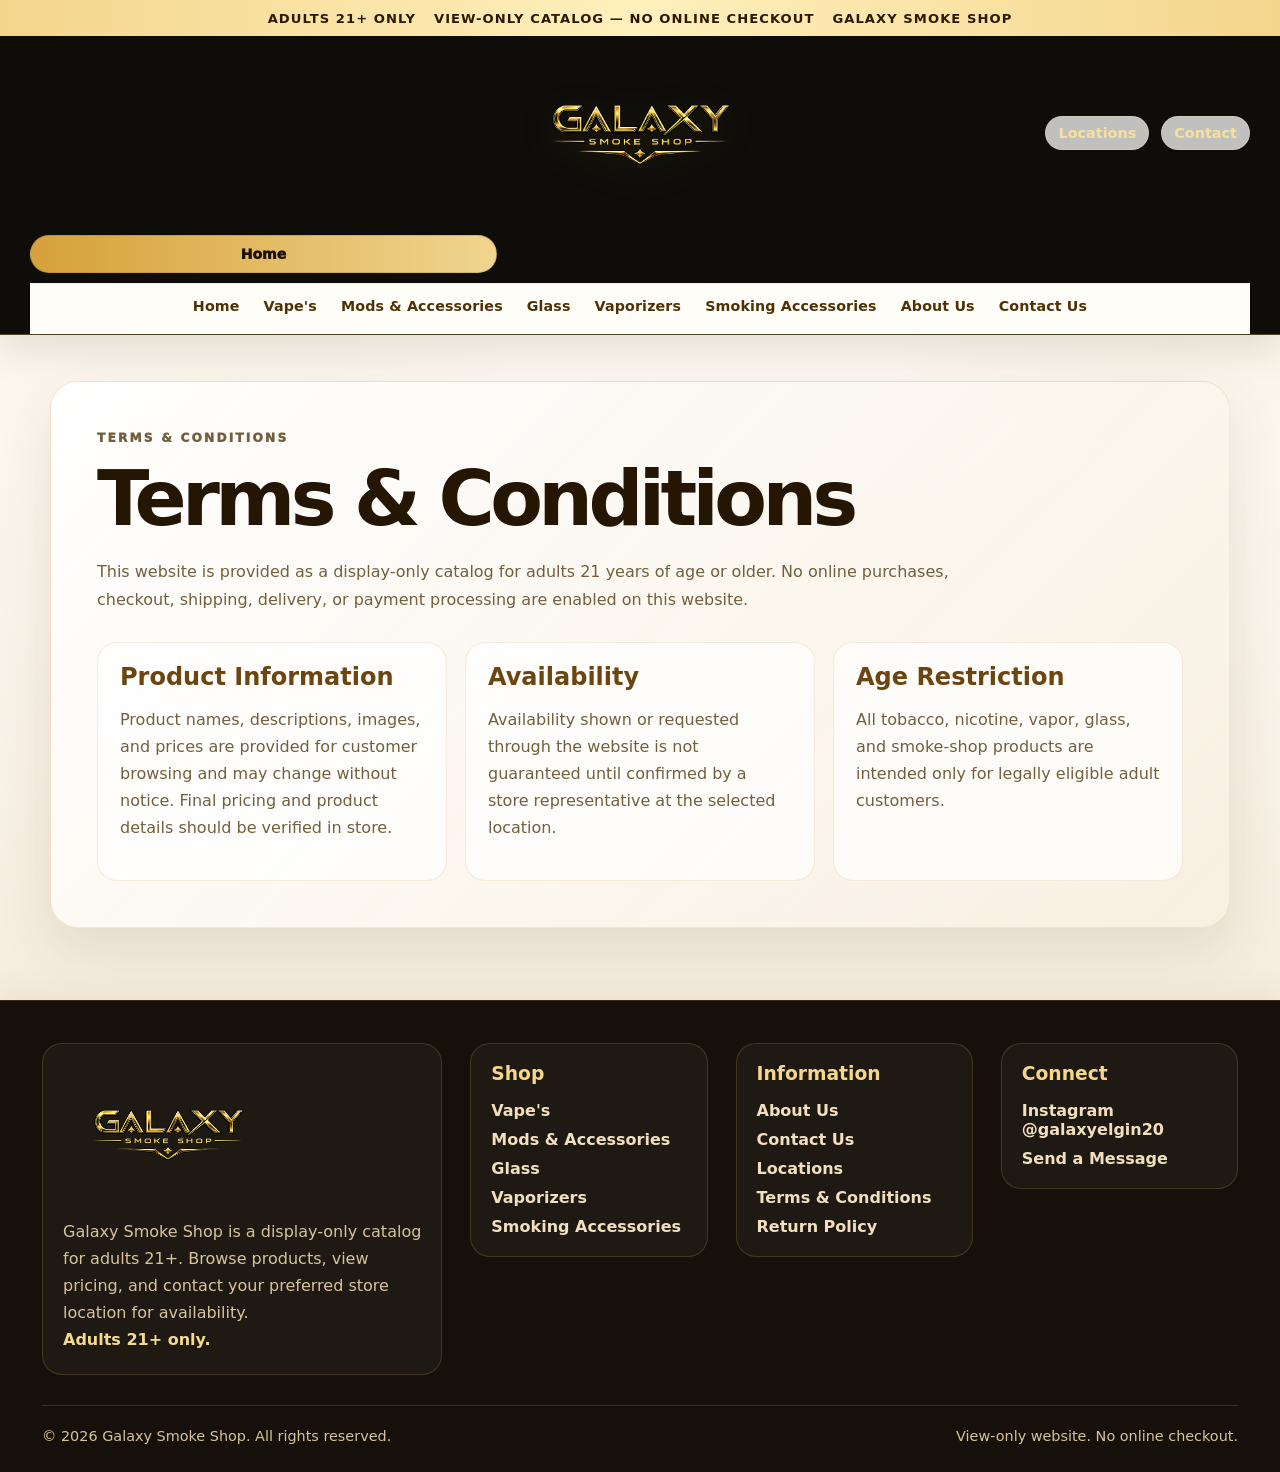
<file: terms.html>
<!doctype html>
<html lang="en">
<head>
  <meta charset="utf-8" />
  <meta name="viewport" content="width=device-width, initial-scale=1" />
  <title>Terms & Conditions | Galaxy Smoke Shop</title>
  <link rel="icon" href="assets/galaxy-logo.png" />
  <link rel="stylesheet" href="styles.css" />
</head>
<body data-theme="champagne-lux" class="static-page-body">
  <header class="site-header customer-header" id="top">
    <div class="top-announcement"><span>Adults 21+ only</span><span>View-only catalog — no online checkout</span><span>Galaxy Smoke Shop</span></div>
    <div class="header-main-row">
      <a class="brand" href="index.html#home" aria-label="Galaxy Smoke Shop Home"><img src="assets/galaxy-logo.png" alt="Galaxy Smoke Shop logo" /></a>
      <div class="header-quick-links"><a href="index.html#locations">Locations</a><a href="contact.html">Contact</a></div>
      <a class="btn primary small" href="index.html#home">Home</a>
    </div>
    <nav class="main-nav" aria-label="Primary navigation">
      <a href="index.html#home">Home</a><a href="index.html#vapes">Vape's</a><a href="index.html#mods">Mods & Accessories</a><a href="index.html#glass">Glass</a><a href="index.html#vaporizers">Vaporizers</a><a href="index.html#smoking">Smoking Accessories</a><a href="about.html">About Us</a><a href="contact.html">Contact Us</a>
    </nav>
  </header>
  <main class="static-main section-shell">
    
<section class="policy-card">
  <p class="eyebrow">Terms & Conditions</p>
  <h1>Terms & Conditions</h1>
  <p>This website is provided as a display-only catalog for adults 21 years of age or older. No online purchases, checkout, shipping, delivery, or payment processing are enabled on this website.</p>
  <div class="policy-grid">
    <article><h2>Product Information</h2><p>Product names, descriptions, images, and prices are provided for customer browsing and may change without notice. Final pricing and product details should be verified in store.</p></article>
    <article><h2>Availability</h2><p>Availability shown or requested through the website is not guaranteed until confirmed by a store representative at the selected location.</p></article>
    <article><h2>Age Restriction</h2><p>All tobacco, nicotine, vapor, glass, and smoke-shop products are intended only for legally eligible adult customers.</p></article>
  </div>
</section>
  </main>
  <footer class="site-footer customer-footer">
    <div class="footer-grid footer-link-grid">
      <section class="footer-brand-block">
        <img src="assets/galaxy-logo.png" alt="Galaxy Smoke Shop logo" />
        <p>Galaxy Smoke Shop is a display-only catalog for adults 21+. Browse products, view pricing, and contact your preferred store location for availability.</p>
        <p class="footer-age">Adults 21+ only.</p>
      </section>
      <section class="footer-column">
        <h3>Shop</h3>
        <a href="index.html#vapes">Vape's</a>
        <a href="index.html#mods">Mods & Accessories</a>
        <a href="index.html#glass">Glass</a>
        <a href="index.html#vaporizers">Vaporizers</a>
        <a href="index.html#smoking">Smoking Accessories</a>
      </section>
      <section class="footer-column">
        <h3>Information</h3>
        <a href="about.html">About Us</a>
        <a href="contact.html">Contact Us</a>
        <a href="index.html#locations">Locations</a>
        <a href="terms.html">Terms & Conditions</a>
        <a href="return-policy.html">Return Policy</a>
      </section>
      <section class="footer-column">
        <h3>Connect</h3>
        <a href="https://www.instagram.com/galaxyelgin20/" target="_blank" rel="noopener">Instagram @galaxyelgin20</a>
        <a href="contact.html">Send a Message</a>
      </section>
    </div>
    <div class="footer-bottom">
      <span>© 2026 Galaxy Smoke Shop. All rights reserved.</span>
      <span>View-only website. No online checkout.</span>
    </div>
  </footer>
</body>
</html>
</file>
<file: styles.css>
:root {
  --bg: #f8f4ec;
  --bg-soft: #fffdf8;
  --panel: rgba(255, 255, 255, 0.92);
  --panel-solid: #fffdfa;
  --marble: #f3eadb;
  --line: rgba(154, 113, 33, 0.16);
  --line-strong: rgba(154, 113, 33, 0.28);
  --gold: #b98422;
  --gold-2: #e5be66;
  --gold-3: #f6df9d;
  --bronze: #6e4a0e;
  --text: #241805;
  --muted: #6f5b36;
  --muted-2: #9c8356;
  --ok: #2b7a4b;
  --danger: #b84b3f;
  --shadow: 0 22px 60px rgba(96, 67, 19, 0.11);
  --shadow-soft: 0 12px 34px rgba(96, 67, 19, 0.08);
  --radius: 24px;
  color-scheme: light;
}

* { box-sizing: border-box; }
html { scroll-behavior: smooth; }
body {
  margin: 0;
  min-height: 100vh;
  color: var(--text);
  font-family: Inter, ui-sans-serif, system-ui, -apple-system, BlinkMacSystemFont, "Segoe UI", sans-serif;
  background:
    radial-gradient(circle at 8% 0%, rgba(229, 190, 102, .23), transparent 28rem),
    radial-gradient(circle at 92% 6%, rgba(185, 132, 34, .12), transparent 26rem),
    linear-gradient(115deg, rgba(255,255,255,.8) 0 16%, transparent 16% 18%, rgba(255,255,255,.42) 18% 28%, transparent 28% 100%),
    linear-gradient(180deg, #fffdf8 0%, var(--bg) 54%, #f2eadc 100%);
}

a { color: inherit; text-decoration: none; }
img { max-width: 100%; display: block; }
button, input, select, textarea { font: inherit; }

.age-gate {
  position: fixed;
  inset: 0;
  z-index: 1000;
  display: grid;
  place-items: center;
  padding: 24px;
  background: rgba(248, 244, 236, 0.92);
  backdrop-filter: blur(14px);
}
.age-gate.hidden { display: none; }
.age-card {
  width: min(540px, 100%);
  background:
    linear-gradient(140deg, rgba(255,255,255,.98), rgba(246,239,224,.96)),
    var(--panel-solid);
  border: 1px solid var(--line-strong);
  border-radius: 32px;
  padding: 34px;
  text-align: center;
  box-shadow: var(--shadow);
}
.age-card img { width: 260px; margin: 0 auto 18px; filter: drop-shadow(0 12px 28px rgba(185,132,34,.16)); }
.age-card h1 { margin: 4px 0 10px; font-size: clamp(2rem, 5vw, 3.2rem); color: var(--text); }
.age-card p { color: var(--muted); line-height: 1.65; }
.age-actions { display: flex; gap: 12px; justify-content: center; flex-wrap: wrap; margin: 22px 0 10px; }

.site-header {
  position: sticky;
  top: 0;
  z-index: 50;
  display: grid;
  grid-template-columns: auto 1fr;
  gap: 18px;
  align-items: center;
  padding: 10px clamp(16px, 4vw, 42px);
  background: rgba(255, 253, 248, 0.94);
  border-bottom: 1px solid var(--line);
  box-shadow: 0 10px 30px rgba(98, 70, 19, .06);
  backdrop-filter: blur(18px);
}
.brand img { width: min(230px, 46vw); filter: drop-shadow(0 10px 18px rgba(185,132,34,.12)); }
.main-nav { display: flex; align-items: center; justify-content: flex-end; gap: 4px; flex-wrap: wrap; }
.main-nav a {
  padding: 10px 12px;
  border-radius: 999px;
  color: var(--bronze);
  font-size: 0.89rem;
  font-weight: 800;
  letter-spacing: 0.01em;
  transition: background 0.2s, color 0.2s, transform 0.2s;
}
.main-nav a:hover, .main-nav a.active {
  color: #241805;
  background: linear-gradient(90deg, var(--gold-3), var(--gold-2));
  transform: translateY(-1px);
  box-shadow: 0 8px 22px rgba(185,132,34,.14);
}
.nav-toggle { display: none; }

.section-shell { width: min(1180px, calc(100% - 32px)); margin-inline: auto; }
.page { display: none; padding: 36px 0 70px; }
.page.active { display: block; }

.eyebrow {
  color: var(--gold);
  text-transform: uppercase;
  letter-spacing: 0.18em;
  font-weight: 1000;
  font-size: 0.76rem;
  margin: 0 0 10px;
}
h1, h2, h3 { line-height: 1.05; margin: 0; }
.hero {
  min-height: 560px;
  display: grid;
  grid-template-columns: minmax(0, 1.02fr) minmax(340px, 0.98fr);
  align-items: center;
  gap: 44px;
}
.hero h1, .content-page h1, .product-hero h1 {
  font-size: clamp(2.35rem, 6vw, 5.4rem);
  letter-spacing: -0.065em;
}
.hero h1, .product-hero h1 {
  max-width: 780px;
  background: linear-gradient(90deg, #2b1a03, var(--bronze), var(--gold), #d7a23d);
  -webkit-background-clip: text;
  background-clip: text;
  color: transparent;
}
.hero-text { color: var(--muted); font-size: 1.08rem; line-height: 1.78; max-width: 630px; }
.hero-actions { display: flex; gap: 14px; flex-wrap: wrap; margin-top: 28px; }
.btn {
  border: 1px solid var(--line-strong);
  border-radius: 999px;
  padding: 12px 20px;
  display: inline-flex;
  align-items: center;
  justify-content: center;
  gap: 8px;
  min-height: 44px;
  cursor: pointer;
  font-weight: 1000;
  transition: transform .2s, box-shadow .2s, border-color .2s, background .2s;
}
.btn:hover { transform: translateY(-2px); box-shadow: 0 16px 30px rgba(96,67,19,.14); }
.btn.primary { background: linear-gradient(90deg, var(--gold), var(--gold-2)); color: #241805; border-color: rgba(255,255,255,.4); }
.btn.secondary { background: rgba(255,255,255,.78); color: var(--bronze); }
.btn.ghost { background: transparent; color: var(--muted); }
.btn.small { padding: 9px 14px; min-height: 38px; font-size: .88rem; }

.hero-banner-stage { display: grid; gap: 12px; }
.hero-banners { position: relative; min-height: 430px; }
.hero-banner-slide {
  position: absolute;
  inset: 0;
  opacity: 0;
  pointer-events: none;
  border-radius: 34px;
  overflow: hidden;
  padding: 28px;
  display: grid;
  grid-template-columns: 1fr .95fr;
  align-items: center;
  gap: 16px;
  border: 1px solid var(--line-strong);
  box-shadow: var(--shadow);
  transition: opacity .5s ease;
  background:
    radial-gradient(circle at 80% 16%, rgba(229,190,102,.22), transparent 18rem),
    linear-gradient(135deg, rgba(255,255,255,.96), rgba(243,234,219,.88));
}
.hero-banner-slide.active { opacity: 1; pointer-events: auto; }
.hero-banner-slide::before {
  content: "";
  position: absolute;
  inset: 16px;
  border-radius: 24px;
  border: 1px solid rgba(185,132,34,.16);
}
.hero-banner-slide::after {
  content: "";
  position: absolute;
  width: 360px;
  height: 360px;
  right: -80px;
  bottom: -110px;
  border-radius: 50%;
  background: radial-gradient(circle, rgba(229,190,102,.24), transparent 64%);
}
.hero-banner-copy, .hero-banner-art { position: relative; z-index: 1; }
.hero-banner-tag {
  display: inline-flex;
  align-items: center;
  padding: 8px 12px;
  border-radius: 999px;
  background: rgba(185,132,34,.11);
  color: var(--bronze);
  font-size: .75rem;
  font-weight: 1000;
  letter-spacing: .12em;
  text-transform: uppercase;
}
.hero-banner-copy h2 { font-size: clamp(2rem, 4vw, 3rem); margin: 14px 0 12px; color: var(--text); }
.hero-banner-copy p { margin: 0; line-height: 1.75; color: var(--muted); max-width: 430px; }
.hero-banner-art { display: grid; place-items: center; min-height: 270px; }
.hero-banner-art img { max-height: 272px; width: 100%; object-fit: contain; filter: drop-shadow(0 16px 30px rgba(96,67,19,.18)); }

.banners { display: grid; grid-template-columns: repeat(4, minmax(0, 1fr)); gap: 16px; margin-top: 18px; }
.banner, .category-banner, .info-panel, .notice-panel, .content-cards article, .location-card, .contact-form {
  border: 1px solid var(--line);
  background: var(--panel);
  border-radius: var(--radius);
  box-shadow: var(--shadow-soft);
}
.banner-wide {
  grid-column: span 4;
  display: flex;
  justify-content: space-between;
  align-items: center;
  gap: 20px;
  padding: 24px;
  background: linear-gradient(100deg, rgba(229,190,102,.20), rgba(255,255,255,.76)), var(--panel);
}
.banner h2 { font-size: clamp(1.6rem, 4vw, 2.6rem); margin-bottom: 10px; }
.banner p { color: var(--muted); margin: 0; line-height: 1.65; }
.category-banner {
  min-height: 170px;
  padding: 20px;
  display: flex;
  flex-direction: column;
  justify-content: space-between;
  position: relative;
  overflow: hidden;
  background: linear-gradient(145deg, rgba(255,255,255,.95), rgba(243,234,219,.86));
}
.category-banner::after {
  content: "";
  position: absolute;
  inset: auto -24% -55% 24%;
  height: 170px;
  background: radial-gradient(circle, rgba(229,190,102,.26), transparent 68%);
  transform: rotate(-15deg);
}
.category-banner span { color: var(--muted); font-weight: 900; z-index: 1; }
.category-banner strong { font-size: 3.2rem; letter-spacing: -0.05em; z-index: 1; color: var(--text); }
.category-banner a { color: var(--bronze); font-weight: 1000; z-index: 1; }

.home-grid { display: grid; grid-template-columns: 1.2fr .8fr; gap: 16px; margin-top: 16px; }
.info-panel, .notice-panel { padding: 28px; }
.info-panel h2 { font-size: clamp(1.8rem, 4vw, 3.3rem); margin-bottom: 12px; }
.info-panel p, .notice-panel p { color: var(--muted); line-height: 1.72; }
.notice-panel h3 { font-size: 1.6rem; margin-bottom: 12px; color: var(--bronze); }

.product-hero { padding: 34px 0 14px; }
.product-hero p:not(.eyebrow) { color: var(--muted); max-width: 760px; line-height: 1.65; }
.product-controls {
  display: grid;
  grid-template-columns: 1.6fr repeat(2, minmax(180px, .7fr));
  gap: 12px;
  padding: 16px;
  border: 1px solid var(--line);
  border-radius: var(--radius);
  background: rgba(255,255,255,.82);
  box-shadow: var(--shadow-soft);
  margin-top: 20px;
}
.product-controls label { display: grid; gap: 6px; color: var(--muted); font-weight: 900; font-size: .84rem; }
input, select, textarea {
  width: 100%;
  border: 1px solid var(--line-strong);
  background: rgba(255,255,255,.96);
  color: var(--text);
  border-radius: 14px;
  padding: 12px 13px;
  outline: none;
}
input:focus, select:focus, textarea:focus { border-color: var(--gold); box-shadow: 0 0 0 3px rgba(185,132,34,.12); }
.catalog-summary { display: flex; justify-content: space-between; gap: 16px; margin-top: 20px; color: var(--muted); flex-wrap: wrap; }
.catalog-summary p { margin: 0; }
.muted { color: var(--muted); }
.product-grid { display: grid; grid-template-columns: repeat(4, minmax(0, 1fr)); gap: 16px; margin-top: 18px; }
.product-card {
  border: 1px solid var(--line);
  border-radius: 22px;
  background: rgba(255,255,255,.92);
  overflow: hidden;
  min-height: 100%;
  display: flex;
  flex-direction: column;
  box-shadow: var(--shadow-soft);
}
.product-image {
  aspect-ratio: 4 / 3;
  display: grid;
  place-items: center;
  background:
    linear-gradient(135deg, rgba(229,190,102,.12), rgba(255,255,255,.92)),
    #fffdf8;
  border-bottom: 1px solid var(--line);
  overflow: hidden;
}
.product-image img { width: 100%; height: 100%; object-fit: contain; padding: 13px; background: rgba(255,255,255,.74); }
.placeholder-art {
  width: 100%;
  height: 100%;
  display: grid;
  align-content: center;
  justify-items: center;
  padding: 18px;
  text-align: center;
  gap: 8px;
  position: relative;
  overflow: hidden;
}
.placeholder-art::before {
  content: "";
  width: 54px;
  height: 54px;
  border-radius: 16px;
  border: 1px solid var(--line-strong);
  background: linear-gradient(135deg, rgba(229,190,102,.28), rgba(255,255,255,.7));
  box-shadow: inset 0 0 0 8px rgba(255,255,255,.35);
}
.placeholder-art .icon { display: none; }
.placeholder-art .placeholder-title { font-weight: 1000; color: var(--bronze); font-size: .9rem; line-height: 1.25; }
.placeholder-art .placeholder-meta { color: var(--muted-2); font-size: .72rem; text-transform: uppercase; letter-spacing: .14em; }
.product-body { padding: 16px; display: flex; flex-direction: column; gap: 12px; flex: 1; }
.product-topline { display: flex; align-items: flex-start; justify-content: space-between; gap: 12px; }
.product-card h3 { font-size: 1rem; line-height: 1.25; letter-spacing: -0.02em; }
.price { color: var(--gold); font-size: 1.12rem; font-weight: 1000; white-space: nowrap; }
.product-meta { color: var(--muted); display: grid; gap: 4px; font-size: .82rem; line-height: 1.35; }
.card-actions { display: flex; gap: 10px; flex-wrap: wrap; margin-top: auto; align-items: center; }
.card-actions a { color: var(--bronze); font-weight: 1000; font-size: .82rem; }
.disabled-link { pointer-events: none; opacity: .45; }
.pager { display: flex; justify-content: center; align-items: center; gap: 12px; margin-top: 28px; }
.pager button { min-width: 110px; }
.pager span { color: var(--muted); font-weight: 900; }

.content-page { padding-top: 40px; }
.content-page > p:not(.eyebrow) { color: var(--muted); font-size: 1.05rem; line-height: 1.7; max-width: 850px; }
.content-page h1 { max-width: 1000px; margin-bottom: 16px; color: var(--text); }
.content-cards { display: grid; gap: 16px; margin: 28px 0; }
.two-col { grid-template-columns: repeat(2, minmax(0, 1fr)); }
.three-col { grid-template-columns: repeat(3, minmax(0, 1fr)); }
.content-cards article { padding: 24px; }
.content-cards h3 { color: var(--bronze); margin-bottom: 10px; }
.content-cards p { color: var(--muted); line-height: 1.65; }
.locations-intro { margin-bottom: 26px; }
.locations-grid { display: grid; gap: 22px; margin-top: 26px; }
.location-card { display: grid; grid-template-columns: minmax(280px,.82fr) minmax(320px,1.18fr); gap: 22px; padding: 22px; align-items: stretch; overflow: hidden; }
.location-details { display: flex; flex-direction: column; justify-content: center; gap: 12px; }
.location-number {
  width: fit-content;
  color: #241805;
  background: linear-gradient(90deg, var(--gold), var(--gold-2));
  border-radius: 999px;
  padding: 6px 10px;
  font-size: .74rem;
  font-weight: 1000;
  letter-spacing: .14em;
}
.location-card h2 { color: var(--bronze); font-size: clamp(1.35rem, 2.4vw, 2rem); }
.location-card p { color: var(--muted); line-height: 1.65; margin: 0; }
.location-card a:not(.btn) { color: var(--bronze); font-weight: 1000; }
.location-address { font-size: 1.02rem; }
.location-actions { display: flex; gap: 10px; flex-wrap: wrap; margin-top: 6px; }
.map-embed { min-height: 300px; border-radius: 18px; overflow: hidden; border: 1px solid var(--line-strong); background: radial-gradient(circle, rgba(229,190,102,.16), transparent 60%), rgba(255,255,255,.9); }
.map-embed iframe { width: 100%; height: 100%; min-height: 300px; border: 0; display: block; filter: saturate(.96) contrast(1.02); }

.contact-layout { display: grid; grid-template-columns: .9fr 1.1fr; gap: 24px; }
.contact-list { margin-top: 22px; color: var(--muted); }
.contact-form { padding: 24px; display: grid; gap: 14px; }
.contact-form label { display: grid; gap: 8px; color: var(--muted); font-weight: 900; }
.form-note { color: var(--muted); margin: 0; font-size: .9rem; }

.availability-modal { position: fixed; inset: 0; z-index: 1200; display: grid; place-items: center; padding: 18px; }
.availability-modal.hidden { display: none; }
.availability-backdrop { position: absolute; inset: 0; background: rgba(53, 38, 9, .42); backdrop-filter: blur(8px); }
.availability-dialog {
  position: relative;
  width: min(560px, 100%);
  background: linear-gradient(180deg, #fffdfa, #f5eddf);
  border: 1px solid var(--line-strong);
  border-radius: 28px;
  padding: 28px;
  box-shadow: 0 28px 80px rgba(96,67,19,.24);
}
.modal-close { position: absolute; top: 12px; right: 12px; width: 40px; height: 40px; border-radius: 50%; border: 1px solid var(--line); background: rgba(255,255,255,.95); color: var(--bronze); font-size: 1.5rem; cursor: pointer; }
.availability-copy, .availability-note { color: var(--muted); line-height: 1.7; }
.selected-product { margin: 14px 0 18px; font-weight: 1000; color: var(--bronze); font-size: 1.08rem; }
.availability-label { display: grid; gap: 8px; color: var(--bronze); font-weight: 900; }
.selected-location-card { margin-top: 16px; border: 1px solid var(--line); border-radius: 18px; padding: 16px; background: rgba(255,255,255,.84); }
.selected-location-card.hidden { display: none; }
.selected-location-card h3 { color: var(--bronze); margin-bottom: 8px; }
.selected-location-card p { color: var(--muted); margin: 4px 0; }
.selected-location-card a { color: var(--bronze); font-weight: 1000; }
.availability-actions { display: flex; gap: 12px; flex-wrap: wrap; margin-top: 18px; }

.site-footer {
  border-top: 1px solid var(--line);
  background: rgba(255,253,248,.94);
  padding: 28px clamp(16px, 4vw, 42px);
  display: flex;
  justify-content: space-between;
  align-items: center;
  gap: 24px;
  color: var(--muted);
  box-shadow: 0 -10px 28px rgba(96,67,19,.06);
}
.site-footer img { width: 180px; }
.site-footer p { margin: 6px 0 0; line-height: 1.55; }

@media (max-width: 1020px) {
  .site-header { grid-template-columns: auto auto; justify-content: space-between; }
  .nav-toggle { display: inline-flex; color: #241805; background: linear-gradient(90deg, var(--gold), var(--gold-2)); border: 0; border-radius: 999px; padding: 10px 16px; font-weight: 1000; }
  .main-nav { grid-column: 1 / -1; display: none; justify-content: flex-start; padding-bottom: 10px; }
  .main-nav.open { display: flex; }
  .hero { grid-template-columns: 1fr; min-height: auto; padding-top: 34px; }
  .product-controls { grid-template-columns: 1fr 1fr; }
  .product-grid { grid-template-columns: repeat(3, minmax(0, 1fr)); }
}

@media (max-width: 760px) {
  .brand img { width: 190px; }
  .banners, .home-grid, .two-col, .three-col, .location-card, .contact-layout { grid-template-columns: 1fr; }
  .map-frame, .map-frame iframe, .map-embed, .map-embed iframe { min-height: 260px; }
  .banner-wide { grid-column: span 1; flex-direction: column; align-items: flex-start; }
  .hero-banner-slide { grid-template-columns: 1fr; min-height: 520px; }
  .product-controls { grid-template-columns: 1fr; }
  .product-grid { grid-template-columns: repeat(2, minmax(0, 1fr)); }
  .site-footer { flex-direction: column; align-items: flex-start; }
  .stack-on-mobile, .availability-actions { flex-direction: column; align-items: stretch; }
}

@media (max-width: 520px) {
  .section-shell { width: min(100% - 22px, 1180px); }
  .page { padding-top: 18px; }
  .hero-banner-slide { padding: 22px; min-height: 540px; }
  .hero-banner-art img { max-height: 230px; }
  .product-grid { grid-template-columns: 1fr; }
  .product-topline { flex-direction: column; }
  .price { white-space: normal; }
  .age-card { padding: 24px 18px; }
}

/* FINAL THEME: Option 5 — White Marble Gold */
:root {
  --bg: #faf8f2;
  --bg-2: #ffffff;
  --panel: rgba(255, 255, 255, 0.94);
  --panel-2: rgba(253, 249, 240, 0.96);
  --line: rgba(179, 132, 42, 0.22);
  --gold: #bd8a2d;
  --gold-2: #d9b46c;
  --gold-3: #6b4611;
  --text: #231708;
  --muted: #735f3d;
  --danger: #c2503f;
  --ok: #2d7f53;
  --shadow: 0 22px 55px rgba(78, 59, 22, 0.11);
  --radius: 22px;
  --header-bg: rgba(255, 255, 255, 0.88);
  --header-link: #4b3512;
  --footer-bg: #fffdf7;
  --footer-text: #735f3d;
  --hero-start: #2a1a05;
  --hero-end: #d6a544;
  --secondary-btn-bg: #fffaf0;
  --secondary-btn-text: #6b4611;
}

body {
  background:
    radial-gradient(circle at 8% 6%, rgba(217, 180, 108, 0.22), transparent 28rem),
    radial-gradient(circle at 92% 10%, rgba(189, 138, 45, 0.12), transparent 30rem),
    radial-gradient(circle at 50% 100%, rgba(217, 180, 108, 0.16), transparent 34rem),
    linear-gradient(135deg, rgba(255,255,255,0.92) 0%, rgba(250,248,242,0.98) 40%, rgba(246,239,225,0.96) 100%);
  color: var(--text);
}

.site-header {
  background: rgba(255,255,255,.9);
  border-bottom: 1px solid rgba(189, 138, 45, .2);
  box-shadow: 0 10px 35px rgba(78, 59, 22, .08);
}
.main-nav a { color: #5f451b; }
.main-nav a:hover, .main-nav a.active {
  color: #241705;
  background: linear-gradient(90deg, #f3db9f, #c9932e);
}
.nav-toggle { color: #241705; background: linear-gradient(90deg, #f3db9f, #c9932e); }

.age-gate { background: rgba(255, 250, 240, 0.82); }
.age-card {
  color: var(--text);
  background:
    linear-gradient(135deg, rgba(255,255,255,.98), rgba(252,247,237,.98)),
    radial-gradient(circle at 50% 0%, rgba(217,180,108,.22), transparent 18rem);
  border-color: var(--line);
}
.age-card p, .age-card small { color: var(--muted); }

.hero h1,
.content-page h1,
.product-hero h1 {
  background: linear-gradient(90deg, #271a07, #8a5d16 45%, #d3a146 85%);
  -webkit-background-clip: text;
  color: transparent;
}
.hero-text,
.product-hero p:not(.eyebrow),
.content-page > p:not(.eyebrow),
.info-panel p,
.notice-panel p,
.content-cards p,
.catalog-summary,
.product-meta,
.location-card p,
.contact-list,
.form-note,
.pager span { color: var(--muted); }

.btn.primary {
  background: linear-gradient(90deg, #f4d99b, #c59131);
  color: #201405;
  border-color: rgba(132,92,22,.24);
}
.btn.secondary, .btn.ghost {
  background: rgba(255,255,255,.72);
  color: var(--gold-3);
  border-color: var(--line);
}

.banner,
.category-banner,
.info-panel,
.notice-panel,
.content-cards article,
.location-card,
.contact-form,
.product-controls,
.product-card,
.availability-dialog,
.selected-location-card {
  background:
    linear-gradient(135deg, rgba(255,255,255,.98), rgba(253,249,240,.95));
  border-color: var(--line);
  box-shadow: var(--shadow);
}
.banner-wide {
  background:
    radial-gradient(circle at 100% 0%, rgba(217,180,108,.18), transparent 22rem),
    linear-gradient(135deg, rgba(255,255,255,.98), rgba(253,248,236,.95));
}
.category-banner.vape,
.category-banner.mods,
.category-banner.glass,
.category-banner.vaporizers {
  background:
    radial-gradient(circle at 78% 12%, rgba(217,180,108,.22), transparent 12rem),
    linear-gradient(135deg, #fffdf8, #f8efd9);
}
.category-banner span,
.category-banner a { color: var(--gold-3); }
.category-banner strong { color: #2b1b06; }
.category-banner::after { background: radial-gradient(circle, rgba(189, 138, 45, .20), transparent 68%); }
.notice-panel h3,
.content-cards h3,
.location-card h2 { color: var(--gold-3); }

.product-controls { background: rgba(255,255,255,.78); }
input, select, textarea {
  background: rgba(255,255,255,.92);
  color: var(--text);
  border-color: rgba(179,132,42,.24);
}
input:focus, select:focus, textarea:focus { border-color: var(--gold); box-shadow: 0 0 0 3px rgba(189,138,45,.12); }

.product-card { background: linear-gradient(180deg, #ffffff, #fbf6ea); }
.product-image {
  background:
    radial-gradient(circle at 50% 32%, rgba(217,180,108,.14), transparent 60%),
    linear-gradient(135deg, #ffffff, #fbf6ea);
}
.product-image img { background: transparent; padding: 14px; object-fit: contain; }
.placeholder-art .icon { filter: saturate(.95); }
.placeholder-art .placeholder-title { color: var(--gold-3); }
.placeholder-art .placeholder-meta { color: var(--muted); }
.price { color: #9a681b; }
.card-actions { margin-top: auto; }

.location-number {
  background: linear-gradient(90deg, #f4d99b, #c59131);
  color: #221505;
}
.map-embed {
  background: linear-gradient(135deg, #ffffff, #fbf6ea);
  border-color: var(--line);
}
.map-embed iframe { filter: saturate(.95) contrast(1.02); }

.site-footer {
  background:
    radial-gradient(circle at 15% 0%, rgba(217,180,108,.14), transparent 18rem),
    #fffdf7;
  color: var(--footer-text);
  border-top-color: var(--line);
}

.availability-backdrop { background: rgba(35, 23, 8, .35); }
.availability-dialog {
  background:
    radial-gradient(circle at 100% 0%, rgba(217,180,108,.16), transparent 18rem),
    linear-gradient(135deg, #ffffff, #fbf6ea);
}
.modal-close { background: #fffaf0; color: var(--gold-3); }
.availability-copy,
.availability-note,
.selected-location-card p { color: var(--muted); }
.selected-product,
.availability-label,
.selected-location-card h3,
.selected-location-card a { color: var(--gold-3); }

.hero-banner-slide,
.theme-pulse,
.theme-pulsex,
.theme-foger,
.theme-raz,
.theme-puffco {
  background:
    radial-gradient(circle at 76% 22%, rgba(217,180,108,.25), transparent 18rem),
    radial-gradient(circle at 12% 88%, rgba(189,138,45,.10), transparent 14rem),
    linear-gradient(135deg, #ffffff, #f6ecd5 58%, #fffaf0);
  border-color: var(--line);
}
.hero-banner-slide::before { border-color: rgba(189,138,45,.16); }
.hero-banner-tag {
  background: rgba(189, 138, 45, .12);
  color: var(--gold-3);
  border: 1px solid rgba(189, 138, 45, .18);
}
.hero-banner-copy h2 { color: #2a1a05; }
.hero-banner-copy p { color: var(--muted); }
.hero-banner-art img { filter: drop-shadow(0 16px 28px rgba(78, 59, 22, .18)); }
.hero-banner-dots button { background: rgba(189,138,45,.22); }
.hero-banner-dots button.active { background: var(--gold); }

@media (max-width: 1020px) {
  .main-nav.open { background: rgba(255,255,255,.78); border-radius: 18px; }
}

/* FINAL HERO: full-size animated banners using actual product images */
.hero-animated-showcase {
  width: min(1500px, calc(100% - 28px));
  min-height: auto;
  display: block;
  padding-top: 22px;
}
.hero-animated-showcase .hero-banner-stage {
  width: 100%;
}
.hero-video-banners {
  position: relative;
  min-height: clamp(520px, 45vw, 700px);
  border-radius: 34px;
  overflow: hidden;
  background:
    radial-gradient(circle at 18% 10%, rgba(247, 221, 155, .38), transparent 22rem),
    linear-gradient(135deg, #ffffff, #f7efe0 55%, #fffaf0);
  box-shadow: 0 28px 75px rgba(78, 59, 22, .14);
  border: 1px solid rgba(189, 138, 45, .22);
}
.hero-video-banners::before {
  content: "";
  position: absolute;
  inset: 14px;
  border-radius: 26px;
  border: 1px solid rgba(189, 138, 45, .16);
  pointer-events: none;
  z-index: 5;
}
.hero-video-banners::after {
  content: "";
  position: absolute;
  inset: 0;
  background:
    linear-gradient(115deg, transparent 0 42%, rgba(255,255,255,.42) 50%, transparent 58% 100%),
    repeating-linear-gradient(135deg, rgba(189,138,45,.035) 0 1px, transparent 1px 16px);
  opacity: .42;
  mix-blend-mode: screen;
  animation: bannerLightSweep 7s linear infinite;
  pointer-events: none;
  z-index: 4;
}
.hero-video-banners .hero-banner-slide,
.hero-video-banners .hero-banner-slide.active {
  position: absolute;
  inset: 0;
  min-height: auto;
  width: 100%;
  opacity: 0;
  pointer-events: none;
  border: 0;
  border-radius: 0;
  box-shadow: none;
  padding: clamp(28px, 5vw, 72px);
  display: grid;
  grid-template-columns: minmax(320px, .82fr) minmax(420px, 1.18fr);
  align-items: center;
  gap: clamp(20px, 4vw, 72px);
  overflow: hidden;
  background:
    radial-gradient(circle at 82% 26%, rgba(247, 221, 155, .38), transparent 22rem),
    radial-gradient(circle at 18% 88%, rgba(189, 138, 45, .11), transparent 17rem),
    linear-gradient(135deg, #ffffff 0%, #fbf5e9 48%, #f3e6ca 100%);
  animation: heroSlideCycle 35s infinite;
  transform: scale(1.01);
}
.hero-video-banners .hero-banner-slide:nth-child(1) { animation-delay: 0s; }
.hero-video-banners .hero-banner-slide:nth-child(2) { animation-delay: 7s; }
.hero-video-banners .hero-banner-slide:nth-child(3) { animation-delay: 14s; }
.hero-video-banners .hero-banner-slide:nth-child(4) { animation-delay: 21s; }
.hero-video-banners .hero-banner-slide:nth-child(5) { animation-delay: 28s; }
.hero-video-banners .hero-banner-slide::before {
  content: "";
  position: absolute;
  inset: 0;
  border: 0;
  border-radius: 0;
  background:
    linear-gradient(90deg, rgba(255,255,255,.74) 0%, rgba(255,255,255,.36) 38%, rgba(255,255,255,0) 68%),
    radial-gradient(circle at 8% 8%, rgba(255,255,255,.95), transparent 24rem);
  z-index: 0;
}
.hero-video-banners .hero-banner-slide::after {
  content: "";
  position: absolute;
  inset: -24% -16% auto auto;
  width: 62%;
  height: 76%;
  border-radius: 50%;
  background:
    radial-gradient(circle, rgba(255,255,255,.58), rgba(247,221,155,.2) 34%, transparent 70%);
  transform: rotate(-18deg);
  animation: galaxyDrift 9s ease-in-out infinite alternate;
  z-index: 0;
}
.banner-glow-ring {
  position: absolute;
  width: 620px;
  height: 250px;
  right: 2%;
  top: 10%;
  border: 2px solid rgba(220, 180, 88, .42);
  border-radius: 50%;
  transform: rotate(-17deg);
  filter: blur(.2px);
  opacity: .74;
  z-index: 1;
  animation: orbitPulse 6s ease-in-out infinite alternate;
}
.banner-glow-ring::after {
  content: "";
  position: absolute;
  inset: 24px;
  border: 1px solid rgba(255,255,255,.44);
  border-radius: inherit;
}
.banner-shimmer {
  position: absolute;
  inset: 0;
  background:
    radial-gradient(circle at 67% 34%, rgba(255,255,255,.62) 0 2px, transparent 3px),
    radial-gradient(circle at 73% 22%, rgba(246,210,130,.7) 0 1px, transparent 3px),
    radial-gradient(circle at 85% 42%, rgba(255,255,255,.72) 0 2px, transparent 3px),
    radial-gradient(circle at 48% 72%, rgba(246,210,130,.42) 0 1px, transparent 3px);
  opacity: .74;
  z-index: 2;
  animation: sparkleFloat 5.5s ease-in-out infinite alternate;
  pointer-events: none;
}
.hero-video-banners .hero-banner-copy {
  position: relative;
  z-index: 3;
  max-width: 620px;
}
.hero-video-banners .hero-banner-copy .eyebrow {
  color: #a9771c;
  letter-spacing: .22em;
  margin-bottom: 16px;
}
.hero-video-banners .hero-banner-copy h1,
.hero-video-banners .hero-banner-copy h2 {
  font-size: clamp(3.2rem, 7vw, 6.8rem);
  line-height: .9;
  letter-spacing: -.075em;
  margin: 0 0 20px;
  max-width: 760px;
  background: linear-gradient(90deg, #2a1a05, #85580f 42%, #cf9c32 74%, #f0cc7d);
  -webkit-background-clip: text;
  background-clip: text;
  color: transparent;
  text-wrap: balance;
}
.hero-video-banners .hero-banner-copy p:not(.eyebrow) {
  color: #6f5b36;
  font-size: clamp(1rem, 1.5vw, 1.35rem);
  line-height: 1.65;
  max-width: 560px;
  margin: 0;
}
.banner-meta-line {
  margin-top: 26px;
  color: #8b6730;
  font-weight: 900;
  letter-spacing: .14em;
  font-size: clamp(.78rem, 1vw, .95rem);
  text-transform: uppercase;
  display: inline-flex;
  padding-top: 18px;
  border-top: 1px solid rgba(189,138,45,.32);
}
.actual-product-cluster {
  position: relative;
  z-index: 3;
  min-height: clamp(320px, 33vw, 500px);
  display: grid;
  place-items: center;
  isolation: isolate;
}
.actual-product-cluster::before {
  content: "";
  position: absolute;
  width: min(96%, 660px);
  height: 34%;
  bottom: 2%;
  border-radius: 50%;
  background:
    radial-gradient(ellipse at center, rgba(255,255,255,.92), rgba(236,205,139,.3) 56%, transparent 70%);
  filter: blur(3px);
  z-index: -1;
}
.product-shot {
  position: absolute;
  max-width: min(42%, 250px);
  max-height: clamp(220px, 28vw, 460px);
  width: auto;
  height: auto;
  object-fit: contain;
  filter: drop-shadow(0 24px 32px rgba(58, 41, 13, .18));
  background: transparent !important;
  animation: productFloat 4.8s ease-in-out infinite alternate;
}
.cluster-two .product-shot { max-width: min(50%, 330px); max-height: clamp(250px, 30vw, 480px); }
.cluster-three .product-shot { max-width: min(45%, 300px); }
.cluster-four .product-shot { max-width: min(35%, 250px); }
.product-shot.shot-a { left: 7%; bottom: 9%; transform: rotate(-5deg); animation-delay: .1s; }
.product-shot.shot-b { left: 32%; bottom: 11%; transform: rotate(2deg); animation-delay: .45s; z-index: 3; }
.product-shot.shot-c { right: 18%; bottom: 9%; transform: rotate(-1deg); animation-delay: .8s; z-index: 2; }
.product-shot.shot-d { right: 1%; bottom: 13%; transform: rotate(5deg); animation-delay: 1.1s; }
.cluster-two .shot-a { left: 10%; bottom: 8%; }
.cluster-two .shot-b { left: 45%; bottom: 8%; max-width: min(54%, 360px); }
.raz-products .shot-c { right: -3%; bottom: 15%; max-width: min(42%, 290px); }
.puffco-products .shot-a { left: 2%; bottom: 10%; max-width: min(46%, 330px); }
.puffco-products .shot-b { left: 38%; bottom: 15%; max-width: min(36%, 260px); }
.puffco-products .shot-c { right: 2%; bottom: 6%; max-width: min(34%, 240px); }
.banner-geekbar-pulse {
  background:
    radial-gradient(circle at 76% 22%, rgba(252,213,129,.35), transparent 20rem),
    linear-gradient(135deg, #fffefa, #f7edda 54%, #fff7e5) !important;
}
.banner-geekbar-pulsex {
  background:
    radial-gradient(circle at 76% 22%, rgba(191,172,255,.18), transparent 20rem),
    radial-gradient(circle at 88% 70%, rgba(246,203,116,.24), transparent 20rem),
    linear-gradient(135deg, #fffefa, #f5ead9 54%, #fff8e8) !important;
}
.banner-foger {
  background:
    radial-gradient(circle at 78% 22%, rgba(31,31,31,.1), transparent 18rem),
    radial-gradient(circle at 88% 72%, rgba(218,173,83,.26), transparent 20rem),
    linear-gradient(135deg, #fffefa, #f7eddb 55%, #fff8e8) !important;
}
.banner-raz {
  background:
    radial-gradient(circle at 76% 18%, rgba(93,144,255,.12), transparent 20rem),
    radial-gradient(circle at 88% 72%, rgba(200,147,255,.12), transparent 20rem),
    linear-gradient(135deg, #fffefa, #f5ead9 54%, #fff8e8) !important;
}
.banner-puffco {
  background:
    radial-gradient(circle at 74% 18%, rgba(20,20,20,.09), transparent 20rem),
    radial-gradient(circle at 86% 72%, rgba(218,173,83,.22), transparent 20rem),
    linear-gradient(135deg, #fffefa, #f7eddb 54%, #fff8e8) !important;
}

@keyframes heroSlideCycle {
  0% { opacity: 0; transform: scale(1.015) translateX(16px); }
  3% { opacity: 1; transform: scale(1) translateX(0); }
  17% { opacity: 1; transform: scale(1.006) translateX(-4px); }
  20% { opacity: 0; transform: scale(1.012) translateX(-16px); }
  100% { opacity: 0; transform: scale(1.015) translateX(16px); }
}
@keyframes productFloat {
  from { translate: 0 0; }
  to { translate: 0 -14px; }
}
@keyframes bannerLightSweep {
  from { transform: translateX(-120%); }
  to { transform: translateX(120%); }
}
@keyframes galaxyDrift {
  from { transform: translate(0, 0) rotate(-18deg) scale(1); opacity: .78; }
  to { transform: translate(-26px, 18px) rotate(-12deg) scale(1.04); opacity: .95; }
}
@keyframes orbitPulse {
  from { transform: rotate(-17deg) scale(.98); opacity: .46; }
  to { transform: rotate(-12deg) scale(1.04); opacity: .82; }
}
@keyframes sparkleFloat {
  from { transform: translateY(0); opacity: .48; }
  to { transform: translateY(-18px); opacity: .86; }
}

@media (max-width: 1020px) {
  .hero-video-banners { min-height: 760px; }
  .hero-video-banners .hero-banner-slide,
  .hero-video-banners .hero-banner-slide.active {
    grid-template-columns: 1fr;
    align-content: start;
    gap: 10px;
  }
  .actual-product-cluster { min-height: 360px; }
  .product-shot { max-height: 300px; }
}
@media (max-width: 760px) {
  .hero-animated-showcase { width: min(100% - 22px, 1500px); padding-top: 12px; }
  .hero-video-banners { min-height: 740px; border-radius: 24px; }
  .hero-video-banners .hero-banner-slide,
  .hero-video-banners .hero-banner-slide.active { padding: 28px 20px; }
  .hero-video-banners .hero-banner-copy h1 { font-size: clamp(3rem, 15vw, 4.6rem); }
  .hero-video-banners .hero-banner-copy p:not(.eyebrow) { font-size: .98rem; }
  .banner-meta-line { letter-spacing: .08em; line-height: 1.7; }
  .actual-product-cluster { min-height: 330px; }
  .cluster-four .product-shot,
  .cluster-three .product-shot,
  .cluster-two .product-shot { max-width: 44%; max-height: 230px; }
  .product-shot.shot-a { left: 0; bottom: 12%; }
  .product-shot.shot-b { left: 25%; bottom: 16%; }
  .product-shot.shot-c { right: 14%; bottom: 12%; }
  .product-shot.shot-d { right: -2%; bottom: 18%; }
}
@media (prefers-reduced-motion: reduce) {
  .hero-video-banners .hero-banner-slide,
  .product-shot,
  .banner-glow-ring,
  .banner-shimmer,
  .hero-video-banners::after,
  .hero-video-banners .hero-banner-slide::after { animation: none !important; }
  .hero-video-banners .hero-banner-slide:first-child { opacity: 1 !important; transform: none !important; }
}


/* Customer-facing final overrides */
.hero-reference { display: grid; gap: 20px; }
.reference-banner-frame { position: relative; border-radius: 28px; overflow: hidden; border: 1px solid var(--line); background: linear-gradient(180deg, #fffdfa, #f8efe1); box-shadow: var(--shadow); }
.reference-banner-slider { position: relative; min-height: 0; aspect-ratio: 1672 / 941; }
.banner-image-slide { position: absolute; inset: 0; opacity: 0; pointer-events: none; transition: opacity .55s ease; background: #f8f2e7; }
.banner-image-slide.active { opacity: 1; pointer-events: auto; }
.banner-image-slide img { width: 100%; height: 100%; display: block; object-fit: cover; }
.hero-intro-card { border: 1px solid var(--line); border-radius: 26px; background: linear-gradient(135deg, rgba(255,255,255,.98), rgba(248,239,225,.95)); padding: 26px; box-shadow: var(--shadow); }
.hero-intro-card h1 { font-size: clamp(2rem, 4.4vw, 3.4rem); margin: 8px 0 12px; line-height: 1.08; }
.hero-intro-card .hero-text { margin: 0; font-size: 1.05rem; color: var(--muted); line-height: 1.8; max-width: 820px; }
.hero-banner-dots { display: flex; justify-content: center; gap: 10px; padding: 16px 0 18px; background: linear-gradient(180deg, rgba(255,255,255,0), rgba(252,247,239,.94)); }
.hero-banner-dots button { width: 11px; height: 11px; border-radius: 999px; border: 0; background: rgba(189,138,45,.25); cursor: pointer; transition: all .2s ease; }
.hero-banner-dots button.active { width: 32px; background: var(--gold); }
.theme-showcase, .hero-actions { display: none !important; }
.catalog-summary .muted { max-width: 860px; }
.product-image { background: linear-gradient(180deg, #fffdfa, #f7efe2); }
.placeholder-art { background: linear-gradient(180deg, #fffdfa, #f6ecdc); color: var(--gold-3); border: 1px dashed rgba(189,138,45,.25); }
@media (max-width: 800px) { .hero-intro-card { padding: 20px; } }

/* Final customer homepage/header/product styling */
.customer-header {
  display: block !important;
  padding: 0 !important;
  background: rgba(255, 252, 246, 0.98) !important;
  border-bottom: 1px solid var(--line);
  box-shadow: 0 12px 38px rgba(111, 76, 14, 0.08);
}
.top-announcement {
  display: flex;
  align-items: center;
  justify-content: center;
  gap: 18px;
  flex-wrap: wrap;
  min-height: 36px;
  padding: 8px 18px;
  background: linear-gradient(90deg, #fff7e8, #f6e4bf, #fff7e8);
  color: var(--gold-3);
  font-size: .78rem;
  font-weight: 900;
  letter-spacing: .12em;
  text-transform: uppercase;
}
.top-announcement a { color: var(--gold-3); text-decoration: underline; text-underline-offset: 3px; }
.header-main-row {
  width: min(1180px, calc(100% - 32px));
  margin-inline: auto;
  min-height: 96px;
  display: grid;
  grid-template-columns: 1fr auto 1fr;
  align-items: center;
  gap: 18px;
}
.header-main-row .brand { grid-column: 2; display: block; }
.header-main-row .brand img { width: min(280px, 60vw); margin: 0 auto; }
.header-quick-links { justify-self: end; display: flex; gap: 12px; align-items: center; }
.header-quick-links a {
  border: 1px solid var(--line);
  border-radius: 999px;
  padding: 10px 14px;
  color: var(--gold-3);
  font-weight: 900;
  background: rgba(255,255,255,.72);
}
.customer-header .main-nav {
  width: min(1180px, calc(100% - 32px));
  margin: 0 auto;
  padding: 0 0 14px;
  justify-content: center;
  border-top: 1px solid rgba(189, 138, 45, .14);
}
.customer-header .main-nav a {
  color: var(--gold-3) !important;
  background: transparent;
  border-radius: 0;
  padding: 14px 10px 8px;
}
.customer-header .main-nav a:hover,
.customer-header .main-nav a.active {
  background: transparent !important;
  color: #19110a !important;
  box-shadow: inset 0 -2px 0 var(--gold);
  transform: none;
}
.hero-reference {
  display: grid !important;
  grid-template-columns: 1fr !important;
  min-height: auto !important;
  padding-top: 22px;
  gap: 20px;
}
.reference-banner-frame {
  position: relative;
  border-radius: 22px;
  overflow: hidden;
  border: 1px solid var(--line);
  background: linear-gradient(180deg, #fffdfa, #f8efe1);
  box-shadow: var(--shadow);
}
.reference-banner-slider { position: relative; min-height: 0; aspect-ratio: 1672 / 941; }
.banner-image-slide {
  position: absolute !important;
  inset: 0;
  opacity: 0;
  pointer-events: none;
  transition: opacity .55s ease;
  background: #f8f2e7;
  padding: 0 !important;
  display: block !important;
  transform: none !important;
  animation: none !important;
}
.banner-image-slide.active { opacity: 1; pointer-events: auto; }
.banner-image-slide::before,
.banner-image-slide::after { display: none !important; }
.banner-image-slide img { width: 100%; height: 100%; display: block; object-fit: cover; }
.hero-banner-dots {
  display: flex;
  justify-content: center;
  gap: 10px;
  padding: 14px 0 16px;
  background: linear-gradient(180deg, rgba(255,255,255,0), rgba(252,247,239,.94));
}
.hero-banner-dots button {
  width: 11px; height: 11px; border-radius: 999px; border: 0;
  background: rgba(189,138,45,.25); cursor: pointer; transition: all .2s ease;
}
.hero-banner-dots button.active { width: 32px; background: var(--gold); }
.hero-intro-card, .theme-showcase, .home-grid, .banners { display: none !important; }
.best-sellers-section,
.instagram-section {
  margin-top: 30px;
  padding: 26px;
  border: 1px solid var(--line);
  border-radius: 28px;
  background: linear-gradient(135deg, rgba(255,255,255,.98), rgba(249,242,230,.96));
  box-shadow: var(--shadow);
}
.section-heading-row {
  display: flex;
  align-items: flex-end;
  justify-content: space-between;
  gap: 18px;
  margin-bottom: 20px;
}
.section-heading-row h2 {
  font-size: clamp(2rem, 4vw, 3.1rem);
  letter-spacing: -0.04em;
  margin: 6px 0 10px;
}
.section-heading-row p:not(.eyebrow) { color: var(--muted); line-height: 1.7; max-width: 780px; margin: 0; }
.best-seller-tabs {
  display: flex;
  gap: 10px;
  overflow-x: auto;
  padding-bottom: 12px;
  scrollbar-width: thin;
}
.best-seller-tabs button {
  flex: 0 0 auto;
  border: 1px solid var(--line);
  background: rgba(255,255,255,.82);
  color: var(--gold-3);
  border-radius: 999px;
  padding: 10px 14px;
  font-weight: 900;
  cursor: pointer;
}
.best-seller-tabs button.active,
.best-seller-tabs button:hover {
  color: #1c1204;
  background: linear-gradient(90deg, var(--gold), var(--gold-2));
  border-color: rgba(255,255,255,.3);
}
.best-seller-track {
  display: grid;
  grid-auto-flow: column;
  grid-auto-columns: minmax(230px, 260px);
  gap: 16px;
  overflow-x: auto;
  padding: 4px 4px 12px;
  scroll-snap-type: x mandatory;
}
.best-seller-card {
  scroll-snap-align: start;
  border: 1px solid var(--line);
  border-radius: 22px;
  overflow: hidden;
  background: rgba(255,255,255,.96);
  box-shadow: 0 16px 34px rgba(116, 78, 11, .09);
  display: flex;
  flex-direction: column;
}
.best-seller-image {
  position: relative;
  aspect-ratio: 1 / 1;
  display: grid;
  place-items: center;
  background:
    radial-gradient(circle at 50% 40%, rgba(232,190,103,.18), transparent 38%),
    linear-gradient(180deg, #fffdfa, #f8efe1);
  border-bottom: 1px solid rgba(189,138,45,.14);
  overflow: hidden;
}
.best-seller-image img,
.product-image img {
  width: 100% !important;
  height: 100% !important;
  object-fit: contain !important;
  padding: 0 !important;
  background: transparent !important;
  filter: drop-shadow(0 16px 24px rgba(83,57,15,.14));
}
.best-seller-body { padding: 15px; display: grid; gap: 8px; }
.best-seller-body span { color: var(--gold-3); font-size: .76rem; font-weight: 1000; text-transform: uppercase; letter-spacing: .12em; }
.best-seller-body h3 { font-size: 1rem; line-height: 1.28; min-height: 2.55em; }
.best-seller-body strong { color: var(--gold); font-size: 1.08rem; }
.product-image {
  position: relative;
  aspect-ratio: 1 / 1 !important;
  display: grid;
  place-items: center;
  background:
    radial-gradient(circle at 50% 40%, rgba(232,190,103,.18), transparent 38%),
    linear-gradient(180deg, #fffdfa, #f7efe2) !important;
}
.placeholder-art {
  width: calc(100% - 22px);
  height: calc(100% - 22px);
  border-radius: 18px;
  background: linear-gradient(180deg, #fffdfa, #f6ecdc) !important;
  color: var(--gold-3);
  border: 1px dashed rgba(189,138,45,.25);
}
.instagram-heading { align-items: center; }
.instagram-grid {
  display: grid;
  grid-template-columns: repeat(3, minmax(0, 1fr));
  gap: 16px;
  align-items: start;
}
.instagram-media {
  width: 100% !important;
  min-width: 0 !important;
  margin: 0 !important;
  border-radius: 20px !important;
  overflow: hidden;
  background: #fff !important;
}
.final-footer {
  display: block !important;
  background: #11100d !important;
  color: #dccd9d !important;
  padding: 42px clamp(16px, 4vw, 42px) 24px !important;
}
.footer-grid {
  width: min(1180px, 100%);
  margin: 0 auto;
  display: grid;
  grid-template-columns: 1.1fr 1fr 1fr;
  gap: 24px;
  align-items: start;
}
.footer-grid section {
  border: 1px solid rgba(232,190,103,.18);
  border-radius: 20px;
  padding: 20px;
  background: rgba(255,255,255,.04);
}
.footer-grid h3 { color: var(--gold-2); margin-bottom: 10px; }
.footer-grid p { color: #dccd9d; line-height: 1.7; margin: 0; }
.footer-brand-block img { width: 220px; margin-bottom: 14px; }
.footer-contact-form { display: grid; gap: 10px; }
.footer-contact-form input,
.footer-contact-form textarea {
  background: rgba(255,255,255,.08);
  border-color: rgba(232,190,103,.22);
  color: #fff8e3;
}
.footer-contact-form input::placeholder,
.footer-contact-form textarea::placeholder { color: rgba(255,248,227,.62); }
.footer-bottom {
  width: min(1180px, 100%);
  margin: 24px auto 0;
  padding-top: 18px;
  border-top: 1px solid rgba(232,190,103,.18);
  display: flex;
  justify-content: space-between;
  gap: 16px;
  flex-wrap: wrap;
  color: #dccd9d;
}
.footer-bottom a { color: var(--gold-2); font-weight: 900; }
@media (max-width: 1020px) {
  .header-main-row { grid-template-columns: 1fr auto; }
  .header-main-row .brand { grid-column: 1; justify-self: start; }
  .header-quick-links { display: none; }
  .customer-header .main-nav { padding-inline: 16px; }
  .footer-grid { grid-template-columns: 1fr 1fr; }
  .instagram-grid { grid-template-columns: 1fr; }
}
@media (max-width: 700px) {
  .top-announcement { font-size: .68rem; gap: 10px; }
  .reference-banner-frame { border-radius: 16px; }
  .best-sellers-section, .instagram-section { padding: 18px; border-radius: 22px; }
  .section-heading-row { flex-direction: column; align-items: flex-start; }
  .best-seller-track { grid-auto-columns: minmax(220px, 80vw); }
  .footer-grid { grid-template-columns: 1fr; }
}


/* Final customer homepage/header/product/footer styling */
.customer-header.site-header {
  display: block;
  padding: 0;
  background: rgba(255, 253, 248, 0.96);
  border-bottom: 1px solid rgba(189, 138, 45, .18);
  box-shadow: 0 16px 34px rgba(98, 72, 27, .08);
}
.top-announcement {
  display: flex;
  justify-content: center;
  align-items: center;
  gap: 18px;
  flex-wrap: wrap;
  padding: 8px 16px;
  background: linear-gradient(90deg, #1a1204, #9a6b16, #1a1204);
  color: #fff8e6;
  font-size: .82rem;
  font-weight: 800;
  letter-spacing: .08em;
  text-transform: uppercase;
}
.top-announcement a { color: #fff4cf; text-decoration: underline; text-underline-offset: 3px; }
.header-main-row {
  width: min(1220px, calc(100% - 32px));
  margin: 0 auto;
  display: grid;
  grid-template-columns: 1fr auto 1fr;
  align-items: center;
  gap: 18px;
  padding: 14px 0 10px;
}
.customer-header .brand { grid-column: 2; justify-self: center; }
.customer-header .brand img { width: min(250px, 52vw); }
.header-quick-links { justify-self: end; display: flex; gap: 12px; align-items: center; }
.header-quick-links a {
  color: var(--gold-3);
  font-size: .9rem;
  font-weight: 900;
  padding: 8px 12px;
  border: 1px solid rgba(189, 138, 45, .2);
  border-radius: 999px;
  background: rgba(255,255,255,.74);
}
.customer-header .main-nav {
  width: min(1220px, calc(100% - 32px));
  margin: 0 auto;
  justify-content: center;
  padding: 0 0 12px;
  border-top: 1px solid rgba(189, 138, 45, .12);
}
.customer-header .main-nav a { color: #624006; }
.customer-header .main-nav a:hover,
.customer-header .main-nav a.active { color: #1b1200; background: linear-gradient(90deg, #d9a93d, #f4d990); }
.hero-reference.section-shell {
  width: min(100%, 1480px);
  margin-top: 18px;
  padding: 0 clamp(8px, 2vw, 18px);
}
.reference-banner-frame {
  border-radius: 14px;
  border: 1px solid rgba(189, 138, 45, .22);
  box-shadow: 0 22px 50px rgba(93, 65, 18, .12);
}
.reference-banner-slider { aspect-ratio: 1672/941; }
.banner-image-slide img { object-fit: cover; }
.best-sellers-section,
.instagram-section {
  margin-top: 34px;
  border: 1px solid rgba(189, 138, 45, .18);
  background: linear-gradient(135deg, rgba(255,255,255,.96), rgba(248,239,225,.92));
  border-radius: 26px;
  box-shadow: var(--shadow);
  padding: 26px;
}
.section-heading-row {
  display: flex;
  justify-content: space-between;
  align-items: end;
  gap: 24px;
  margin-bottom: 18px;
}
.section-heading-row h2 {
  font-size: clamp(1.8rem, 4vw, 3.2rem);
  letter-spacing: -.04em;
  color: var(--text);
}
.section-heading-row p:not(.eyebrow) { color: var(--muted); line-height: 1.7; max-width: 620px; margin: 8px 0 0; }
.best-seller-tabs {
  display: flex;
  gap: 10px;
  overflow-x: auto;
  padding: 4px 2px 14px;
  scrollbar-width: thin;
}
.best-seller-tabs button {
  flex: 0 0 auto;
  border: 1px solid rgba(189, 138, 45, .2);
  background: #fffaf0;
  color: var(--gold-3);
  border-radius: 999px;
  padding: 10px 15px;
  font-weight: 900;
  cursor: pointer;
}
.best-seller-tabs button.active {
  color: #1d1202;
  background: linear-gradient(90deg, #d9a93d, #f4d990);
  box-shadow: 0 12px 24px rgba(134, 94, 20, .16);
}
.best-seller-track {
  display: flex;
  gap: 18px;
  overflow-x: auto;
  padding: 6px 2px 12px;
  scroll-snap-type: x mandatory;
}
.best-seller-card {
  flex: 0 0 min(270px, 78vw);
  scroll-snap-align: start;
  border: 1px solid rgba(189, 138, 45, .18);
  background: rgba(255,255,255,.96);
  border-radius: 22px;
  box-shadow: 0 18px 32px rgba(96, 67, 19, .10);
  overflow: hidden;
}
.best-seller-image,
.product-image {
  position: relative;
  aspect-ratio: 1 / 1;
  display: grid;
  place-items: center;
  overflow: hidden;
  background:
    radial-gradient(circle at 50% 45%, rgba(232,190,103,.16), transparent 42%),
    linear-gradient(135deg, #fffefa, #f6edde 66%, #fffaf0);
}
.best-seller-image::before,
.product-image::before {
  content: "";
  position: absolute;
  inset: 14px;
  border: 1px solid rgba(255,255,255,.8);
  border-radius: 16px;
  pointer-events: none;
}
.best-seller-image::after,
.product-image::after {
  content: "";
  position: absolute;
  inset: auto -24% -18% 20%;
  height: 40%;
  background: radial-gradient(ellipse, rgba(207,156,50,.16), transparent 70%);
  transform: rotate(-10deg);
}
.product-cutout,
.product-image > img:not(.product-card-logo),
.best-seller-image > img:not(.product-card-logo) {
  position: relative;
  z-index: 2;
  width: 84% !important;
  height: 84% !important;
  max-width: 84% !important;
  max-height: 84% !important;
  object-fit: contain !important;
  padding: 0 !important;
  background: transparent !important;
  filter: drop-shadow(0 18px 20px rgba(80,56,17,.18));
}
.product-card-logo {
  position: absolute;
  z-index: 4;
  top: 12px;
  left: 12px;
  width: 86px !important;
  height: auto !important;
  max-width: 30% !important;
  padding: 7px !important;
  border-radius: 12px;
  background: rgba(255,255,255,.74) !important;
  border: 1px solid rgba(189, 138, 45, .16);
  filter: none !important;
}
.best-seller-body { padding: 16px; display: grid; gap: 9px; }
.best-seller-body span { color: var(--gold); font-weight: 900; text-transform: uppercase; letter-spacing: .12em; font-size: .72rem; }
.best-seller-body h3 { font-size: 1rem; line-height: 1.28; min-height: 2.5em; }
.best-seller-body strong { color: var(--gold-3); font-size: 1.1rem; }
.instagram-grid {
  display: grid;
  grid-template-columns: repeat(3, minmax(0, 1fr));
  gap: 16px;
  align-items: start;
}
.instagram-media {
  min-width: 0 !important;
  width: 100% !important;
  background: #fff !important;
  border-radius: 18px !important;
  overflow: hidden;
  border: 1px solid rgba(189,138,45,.18) !important;
}
.instagram-profile-link {
  display: inline-flex;
  margin-top: 16px;
  color: var(--gold-3);
  font-weight: 900;
}
.customer-footer {
  display: block;
  background: #15110a;
  color: #f2dfbd;
  padding: 42px clamp(16px, 4vw, 42px) 24px;
}
.footer-grid {
  width: min(1220px, 100%);
  margin: 0 auto;
  display: grid;
  grid-template-columns: 1.15fr .7fr .7fr 1.15fr 1.15fr;
  gap: 28px;
  align-items: start;
}
.footer-brand-block img { width: 210px; margin-bottom: 14px; }
.footer-brand-block p,
.footer-policy-block p,
.footer-bottom,
.customer-footer .form-note { color: #d8c39b; line-height: 1.7; }
.footer-age { font-weight: 900; color: #f5d990 !important; }
.footer-column,
.footer-policy-block,
.footer-contact-form { display: grid; gap: 10px; }
.customer-footer h3 { color: #f6d68d; margin: 0 0 8px; }
.footer-column a { color: #f2dfbd; font-weight: 800; }
.footer-contact-form label { display: grid; gap: 7px; color: #f2dfbd; font-weight: 800; }
.footer-contact-form input,
.footer-contact-form textarea { background: rgba(255,255,255,.08); color: #fff8e8; border-color: rgba(246,214,141,.28); }
.footer-bottom {
  width: min(1220px, 100%);
  margin: 30px auto 0;
  padding-top: 18px;
  border-top: 1px solid rgba(246,214,141,.16);
  display: flex;
  justify-content: space-between;
  gap: 18px;
  flex-wrap: wrap;
  font-size: .9rem;
}
@media (max-width: 1080px) {
  .footer-grid { grid-template-columns: 1fr 1fr; }
  .instagram-grid { grid-template-columns: 1fr; }
  .header-main-row { grid-template-columns: auto auto; }
  .customer-header .brand { grid-column: auto; justify-self: start; }
  .header-quick-links { display: none; }
}
@media (max-width: 760px) {
  .top-announcement { gap: 8px; font-size: .72rem; }
  .customer-header .main-nav { justify-content: flex-start; }
  .reference-banner-frame { border-radius: 12px; }
  .section-heading-row { display: block; }
  .best-sellers-section, .instagram-section { padding: 20px 14px; }
  .footer-grid { grid-template-columns: 1fr; }
}


/* Final image sizing override: same-size transparent product cutouts */
.product-cutout,
.product-image > img:not(.product-card-logo),
.best-seller-image > img:not(.product-card-logo) {
  width: 100% !important;
  height: 100% !important;
  max-width: 100% !important;
  max-height: 100% !important;
  object-fit: contain !important;
  padding: 0 !important;
  background: transparent !important;
}
.product-image, .best-seller-image { isolation: isolate; }


/* Refinements after review */
.reference-banner-frame { position: relative; padding: 0 !important; overflow: hidden !important; }
.reference-banner-slider { display: block; aspect-ratio: 1672 / 941; }
.hero-banner-dots { position: absolute; z-index: 8; left: 0; right: 0; bottom: 12px; padding: 0 !important; background: transparent !important; }
.banner-image-slide img { height: 100% !important; object-fit: cover !important; }
.instagram-heading .btn { display: none !important; }
.instagram-grid { grid-template-columns: repeat(4, minmax(0, 1fr)); }
.product-image, .best-seller-image { background: radial-gradient(circle at 50% 46%, rgba(232,190,103,.15), transparent 44%), linear-gradient(135deg, #fffefa, #f6edde 68%, #fffaf0); }
.product-cutout,
.product-image > img:not(.product-card-logo),
.best-seller-image > img:not(.product-card-logo) {
  width: 92% !important;
  height: 92% !important;
  max-width: 92% !important;
  max-height: 92% !important;
  object-fit: contain !important;
  padding: 0 !important;
  background: transparent !important;
  filter: drop-shadow(0 18px 20px rgba(80,56,17,.18));
}
.placeholder-art { width: 100%; height: 100%; display: grid; place-content: center; text-align: center; padding: 20px; }
.footer-link-grid { grid-template-columns: 1.35fr repeat(4, minmax(160px, .8fr)); }
.static-main { padding: 46px 0 72px; }
.policy-card { border: 1px solid rgba(189,138,45,.18); border-radius: 28px; background: linear-gradient(135deg, rgba(255,255,255,.98), rgba(248,239,225,.93)); box-shadow: var(--shadow); padding: clamp(24px, 4vw, 46px); }
.policy-card h1 { font-size: clamp(2.4rem, 6vw, 5rem); letter-spacing: -.06em; margin: 8px 0 18px; }
.policy-card > p { color: var(--muted); line-height: 1.75; max-width: 880px; }
.policy-grid { display: grid; grid-template-columns: repeat(3, minmax(0, 1fr)); gap: 18px; margin-top: 28px; }
.policy-grid.two-col { grid-template-columns: repeat(2, minmax(0, 1fr)); }
.policy-grid article { border: 1px solid rgba(189,138,45,.16); border-radius: 20px; padding: 22px; background: rgba(255,255,255,.72); }
.policy-grid h2, .contact-policy-card h2 { color: var(--gold-3); margin-bottom: 10px; }
.policy-grid p, .static-contact-layout p { color: var(--muted); line-height: 1.7; }
.static-contact-layout a { color: var(--gold-3); font-weight: 900; }
@media (max-width: 1080px) { .instagram-grid, .footer-link-grid, .policy-grid, .policy-grid.two-col { grid-template-columns: 1fr 1fr; } }
@media (max-width: 760px) { .instagram-grid, .footer-link-grid, .policy-grid, .policy-grid.two-col { grid-template-columns: 1fr; } .hero-banner-dots { bottom: 8px; } }


/* Live Instagram feed embed fix */
.instagram-live-grid {
  display: grid !important;
  grid-template-columns: repeat(3, minmax(0, 1fr)) !important;
  gap: 18px !important;
  align-items: stretch !important;
  padding-top: 4px;
}
.instagram-post-card {
  min-width: 0;
  min-height: 560px;
  border: 1px solid rgba(189, 138, 45, .18);
  border-radius: 22px;
  background: #fff;
  overflow: hidden;
  box-shadow: 0 16px 34px rgba(96, 67, 19, .10);
}
.instagram-embed {
  display: block;
  width: 100%;
  height: 560px;
  border: 0;
  background: #fff;
}
.instagram-section {
  overflow: visible !important;
}
@media (max-width: 1180px) {
  .instagram-live-grid { grid-template-columns: repeat(2, minmax(0, 1fr)) !important; }
}
@media (max-width: 720px) {
  .instagram-live-grid { grid-template-columns: 1fr !important; }
  .instagram-post-card, .instagram-embed { min-height: 600px; height: 600px; }
}


/* Visible Instagram gallery fallback for customer-facing static site */
.instagram-gallery-grid {
  display: grid !important;
  grid-template-columns: repeat(3, minmax(0, 1fr)) !important;
  gap: 18px !important;
  margin-top: 26px;
}
.instagram-image-card {
  position: relative;
  overflow: hidden;
  min-height: auto !important;
  aspect-ratio: 4 / 5;
  padding: 0 !important;
  background: #fffdf8 !important;
  border: 1px solid var(--line);
  border-radius: 22px;
  box-shadow: 0 16px 36px rgba(109, 77, 22, 0.10);
}
.instagram-image-card img {
  width: 100%;
  height: 100%;
  display: block;
  object-fit: cover;
}
.instagram-image-card::after {
  content: "@galaxyelgin20";
  position: absolute;
  left: 14px;
  bottom: 14px;
  border-radius: 999px;
  padding: 7px 12px;
  background: rgba(255,255,255,.88);
  color: var(--gold-3);
  font-size: .78rem;
  font-weight: 900;
  letter-spacing: .03em;
  box-shadow: 0 10px 22px rgba(0,0,0,.10);
}
.instagram-post-card .instagram-embed { display: none !important; }
@media (max-width: 1020px) { .instagram-gallery-grid { grid-template-columns: repeat(2, minmax(0, 1fr)) !important; } }
@media (max-width: 640px) { .instagram-gallery-grid { grid-template-columns: 1fr !important; } }


/* Footer/location/Instagram carousel updates */
.footer-link-grid { grid-template-columns: 1.35fr repeat(3, minmax(170px, .8fr)) !important; }
.instagram-section { width: min(1500px, calc(100% - 24px)); }
.instagram-section .section-heading-row { margin-bottom: 14px; }
.instagram-accounts-row {
  display: flex;
  flex-wrap: wrap;
  gap: 8px;
  margin-top: 16px;
}
.instagram-accounts-row span {
  border: 1px solid rgba(189,138,45,.18);
  background: rgba(255,255,255,.72);
  color: var(--gold-3);
  border-radius: 999px;
  padding: 7px 10px;
  font-size: .78rem;
  font-weight: 900;
}
.instagram-gallery-grid {
  grid-template-columns: repeat(7, minmax(0, 1fr)) !important;
  gap: 11px !important;
  margin-top: 18px !important;
  transition: opacity .22s ease, transform .22s ease;
}
.instagram-gallery-grid.is-changing { opacity: .35; transform: translateY(4px); }
.instagram-image-card {
  aspect-ratio: 1 / 1 !important;
  border-radius: 14px !important;
  min-height: auto !important;
}
.instagram-image-card::after {
  content: attr(data-account) !important;
  left: 8px !important;
  bottom: 8px !important;
  padding: 5px 8px !important;
  font-size: .64rem !important;
}
@media (max-width: 1280px) { .instagram-gallery-grid { grid-template-columns: repeat(5, minmax(0, 1fr)) !important; } }
@media (max-width: 900px) { .instagram-gallery-grid { grid-template-columns: repeat(3, minmax(0, 1fr)) !important; } .footer-link-grid { grid-template-columns: 1fr 1fr !important; } }
@media (max-width: 580px) { .instagram-gallery-grid { grid-template-columns: repeat(2, minmax(0, 1fr)) !important; } .footer-link-grid { grid-template-columns: 1fr !important; } }


/* Option B final polish + imported transparent product images */
body[data-theme="champagne-lux"] { background: linear-gradient(180deg, #fffdf8 0%, #f8f2e8 52%, #f1e5d2 100%); }
.customer-header { background: rgba(255,253,248,.985) !important; }
.top-announcement { background: linear-gradient(90deg, #fbecd2, #fff8ea, #fbecd2); color: #7a5516; }
.reference-banner-frame { border-radius: 22px !important; background: #fffaf0 !important; }
.reference-banner-slider { aspect-ratio: 1672 / 941 !important; }
.hero-banner-dots { bottom: 10px !important; }
.product-image, .best-seller-image { background: radial-gradient(circle at 50% 48%, rgba(232,190,103,.18), transparent 44%), linear-gradient(135deg, #fffefa, #f6edde 68%, #fffaf0) !important; }
.product-cutout, .product-image > img:not(.product-card-logo), .best-seller-image > img:not(.product-card-logo) { width: 96% !important; height: 96% !important; max-width: 96% !important; max-height: 96% !important; object-fit: contain !important; filter: drop-shadow(0 18px 22px rgba(80,56,17,.20)); }
.product-card-logo { position: absolute; z-index: 4; top: 12px; left: 12px; width: 88px !important; height: auto !important; max-width: 32% !important; opacity: .96; padding: 7px !important; border-radius: 12px; background: rgba(255,255,255,.78) !important; border: 1px solid rgba(189,138,45,.16); filter: none !important; }


/* Final Option B White / Gold Luxury polish */
body[data-theme="champagne-lux"] {
  background:
    radial-gradient(circle at 16% 0%, rgba(241, 214, 157, .28), transparent 30rem),
    radial-gradient(circle at 92% 4%, rgba(215, 169, 76, .16), transparent 26rem),
    linear-gradient(180deg, #fffefa 0%, #f8f1e6 52%, #f1e4d0 100%) !important;
  color: #251604;
}
.customer-header.site-header,
.customer-header {
  background: #0e0d0a !important;
  border-bottom: 1px solid rgba(218, 174, 86, .32) !important;
  box-shadow: 0 16px 34px rgba(37, 22, 4, .10);
}
.top-announcement {
  background: linear-gradient(90deg, #f4d58c, #fff0bc, #f4d58c) !important;
  color: #2b1a02 !important;
  font-weight: 900;
}
.top-announcement a { color: #2b1a02 !important; }
.customer-header .main-nav { background: #fffdf8 !important; border-top: 1px solid rgba(218,174,86,.20); }
.customer-header .main-nav a { color: #4f3106 !important; }
.customer-header .main-nav a:hover,
.customer-header .main-nav a.active { background: linear-gradient(90deg, #d6a13a, #f0d58f) !important; color: #1b1200 !important; }
.header-quick-links a { color: #f7df9e !important; border-color: rgba(247,223,158,.28) !important; }
.reference-banner-frame {
  border-radius: 20px !important;
  border: 1px solid rgba(218,174,86,.22) !important;
  background: #fffdfa !important;
  box-shadow: 0 22px 50px rgba(95, 69, 27, .13) !important;
}
.hero-banner-dots { bottom: 10px !important; }
.product-card, .best-seller-card, .instagram-section, .best-sellers-section, .content-page, .location-card, .contact-form {
  background: rgba(255,255,255,.96) !important;
  border-color: rgba(218,174,86,.20) !important;
  box-shadow: 0 18px 38px rgba(95,69,27,.10) !important;
}
.product-image, .best-seller-image {
  background:
    radial-gradient(circle at 50% 48%, rgba(232,190,103,.18), transparent 44%),
    linear-gradient(135deg, #fffefa, #f6edde 68%, #fffaf0) !important;
  border-bottom: 1px solid rgba(218,174,86,.16) !important;
}
.product-cutout,
.product-image > img:not(.product-card-logo),
.best-seller-image > img:not(.product-card-logo) {
  width: 96% !important;
  height: 96% !important;
  max-width: 96% !important;
  max-height: 96% !important;
  object-fit: contain !important;
  padding: 0 !important;
  background: transparent !important;
  filter: drop-shadow(0 18px 22px rgba(80,56,17,.20)) !important;
}
.product-card-logo { display: none !important; }
.price, .best-seller-body strong { color: #9d6f16 !important; }
.btn.primary { background: linear-gradient(90deg, #d6a13a, #f0d58f) !important; color: #1b1200 !important; }
.btn.secondary { background: #14120e !important; color: #f7df9e !important; }
</file>
